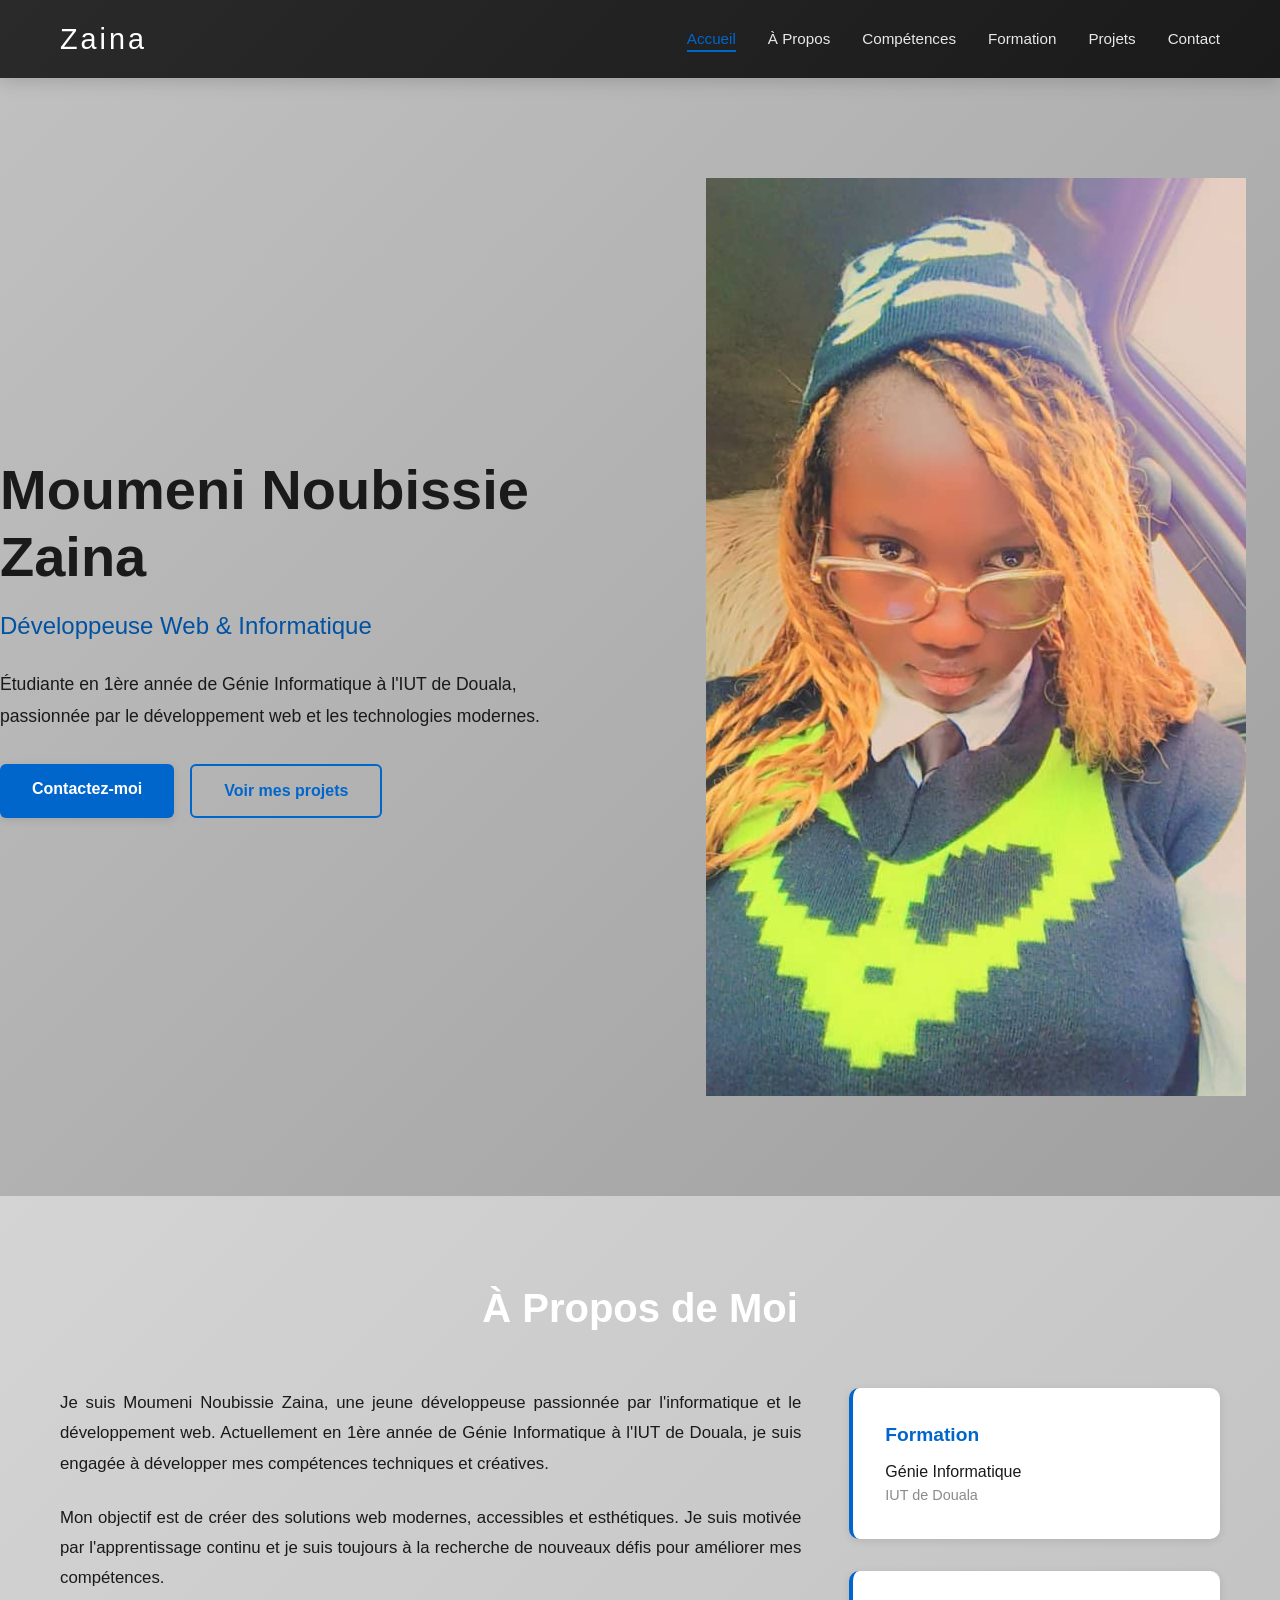
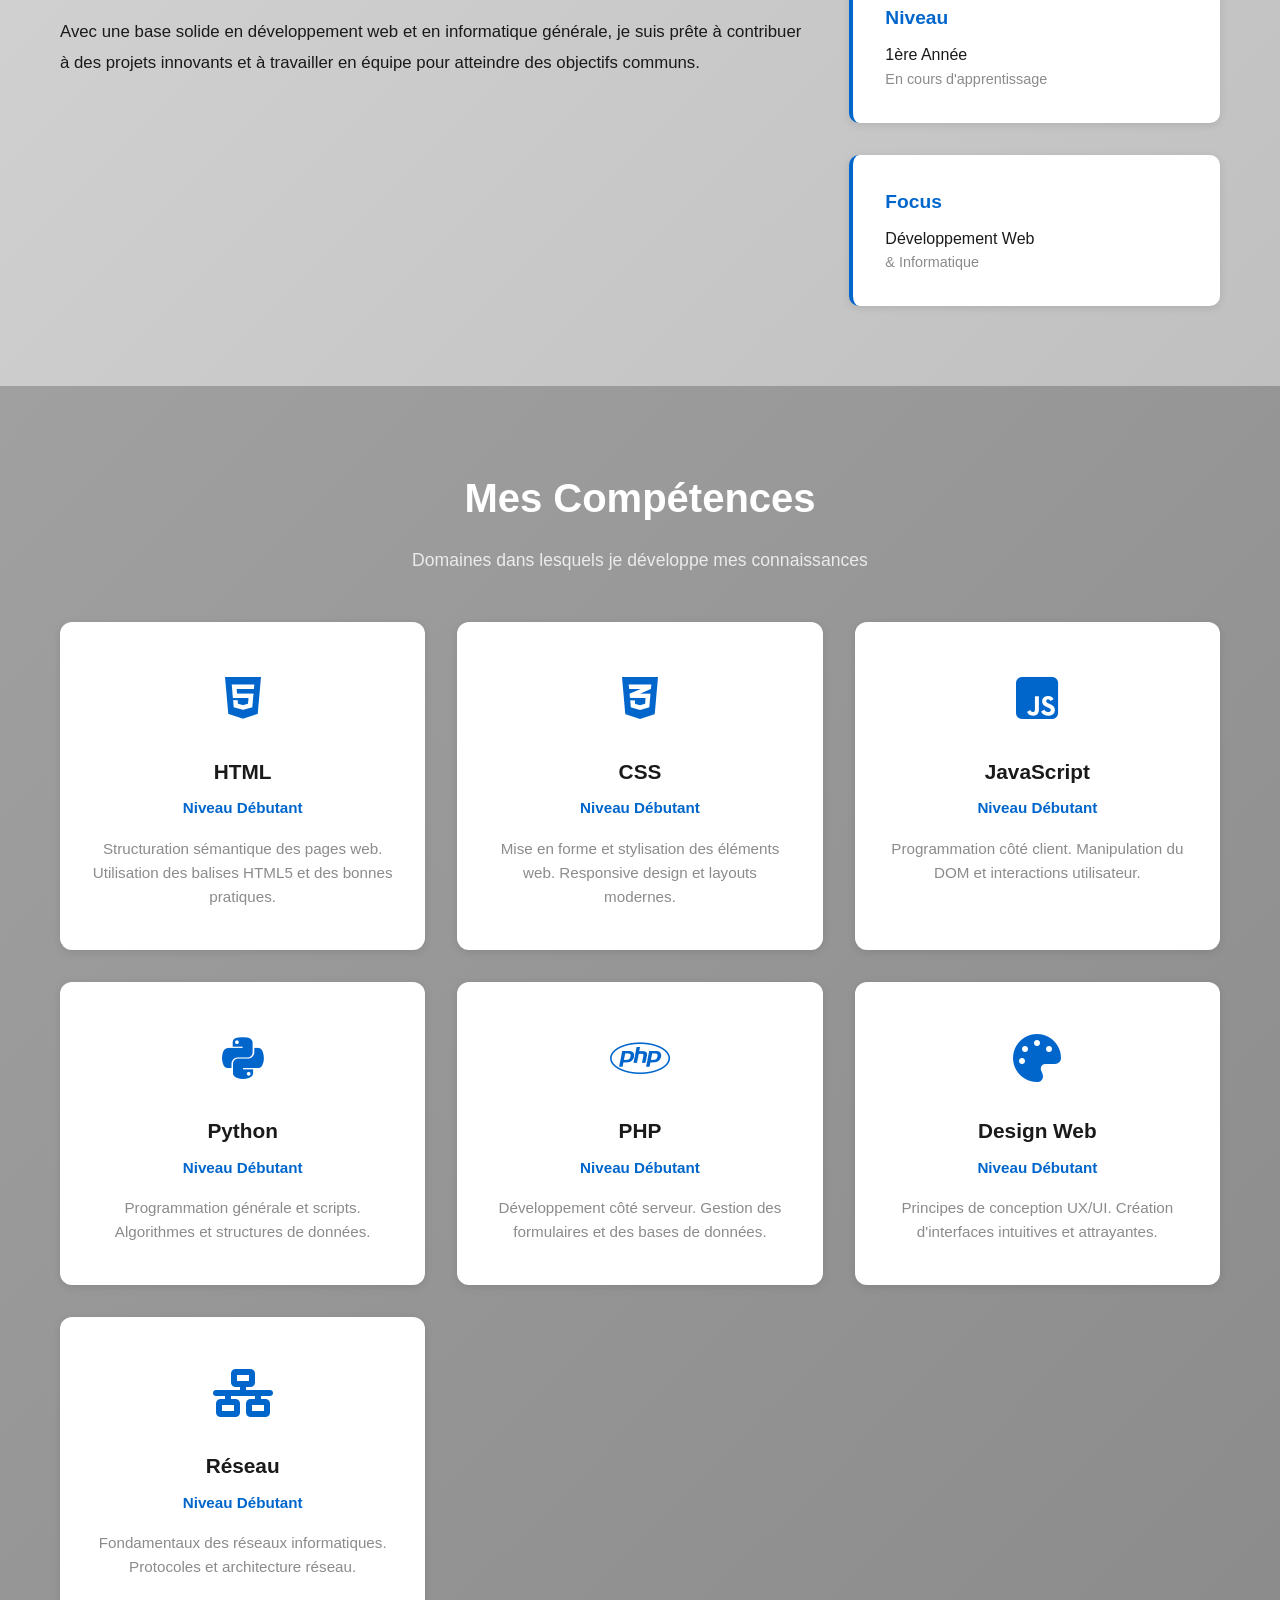
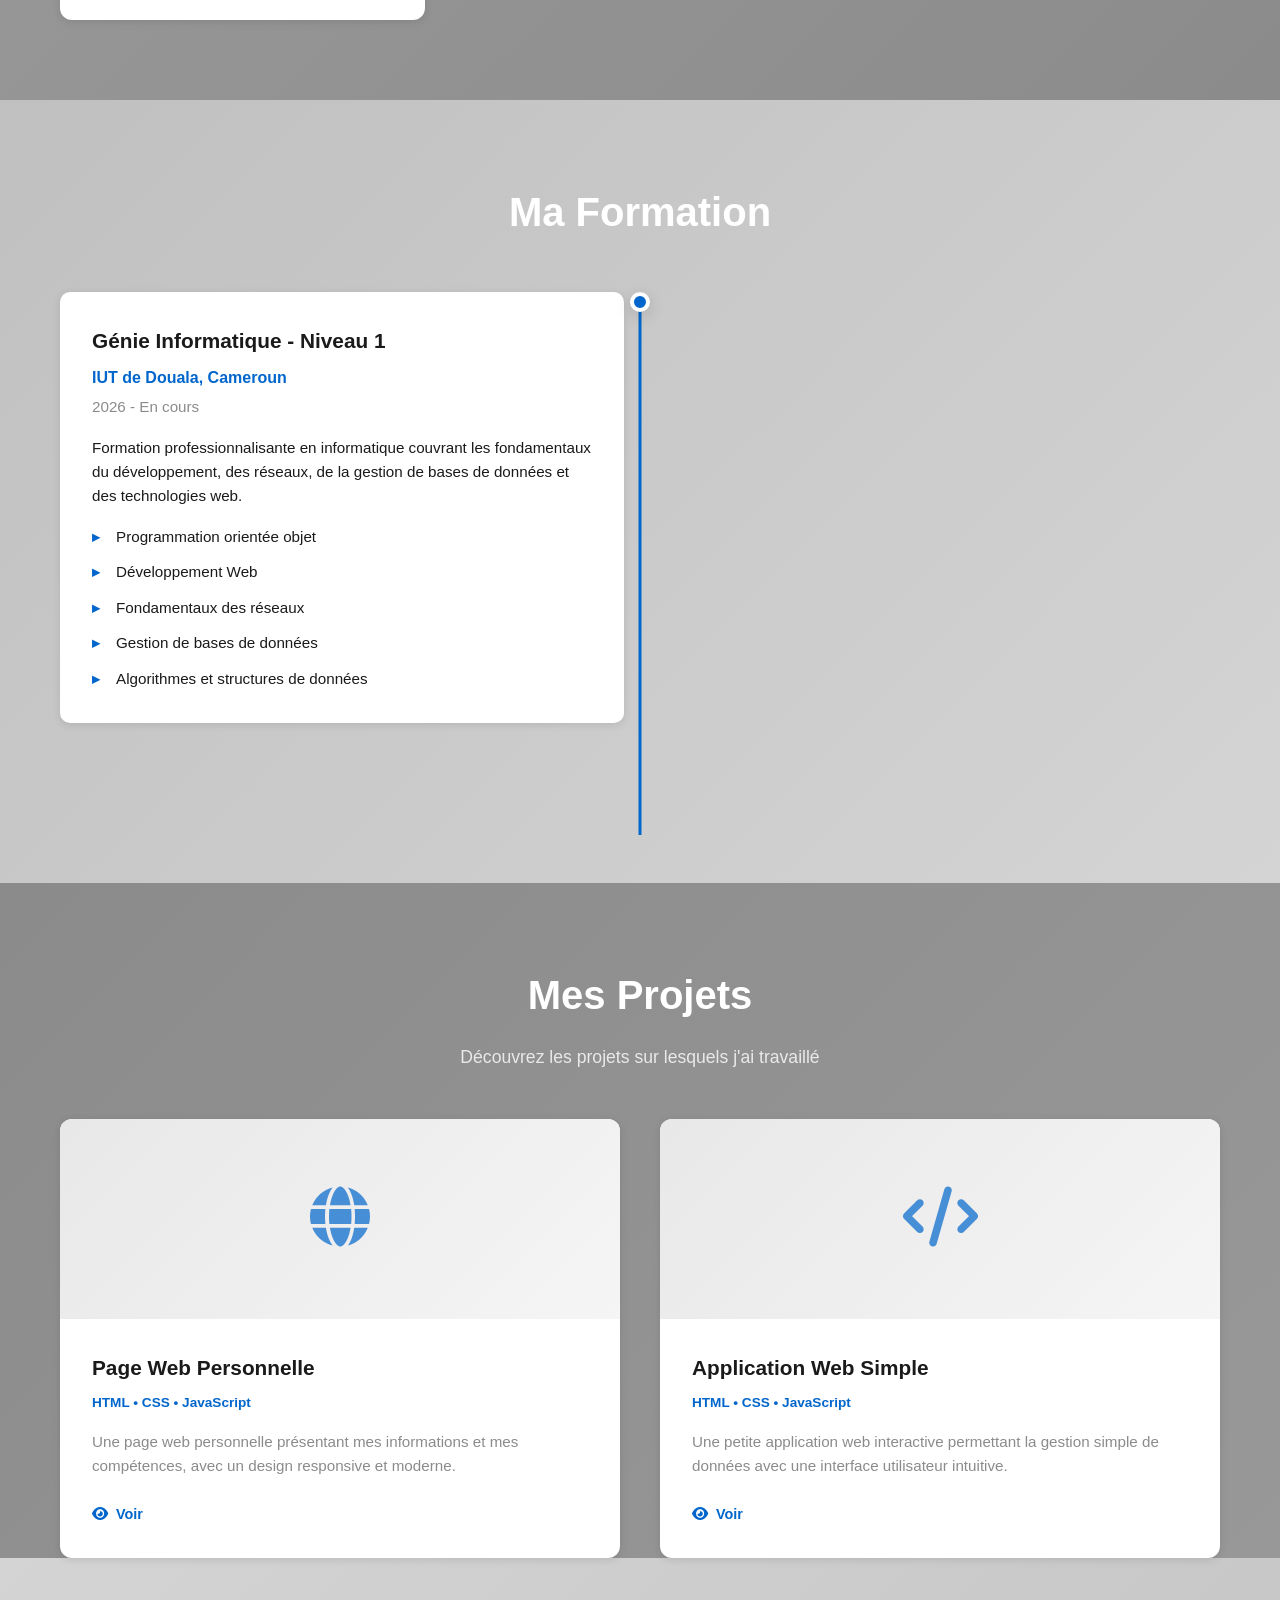
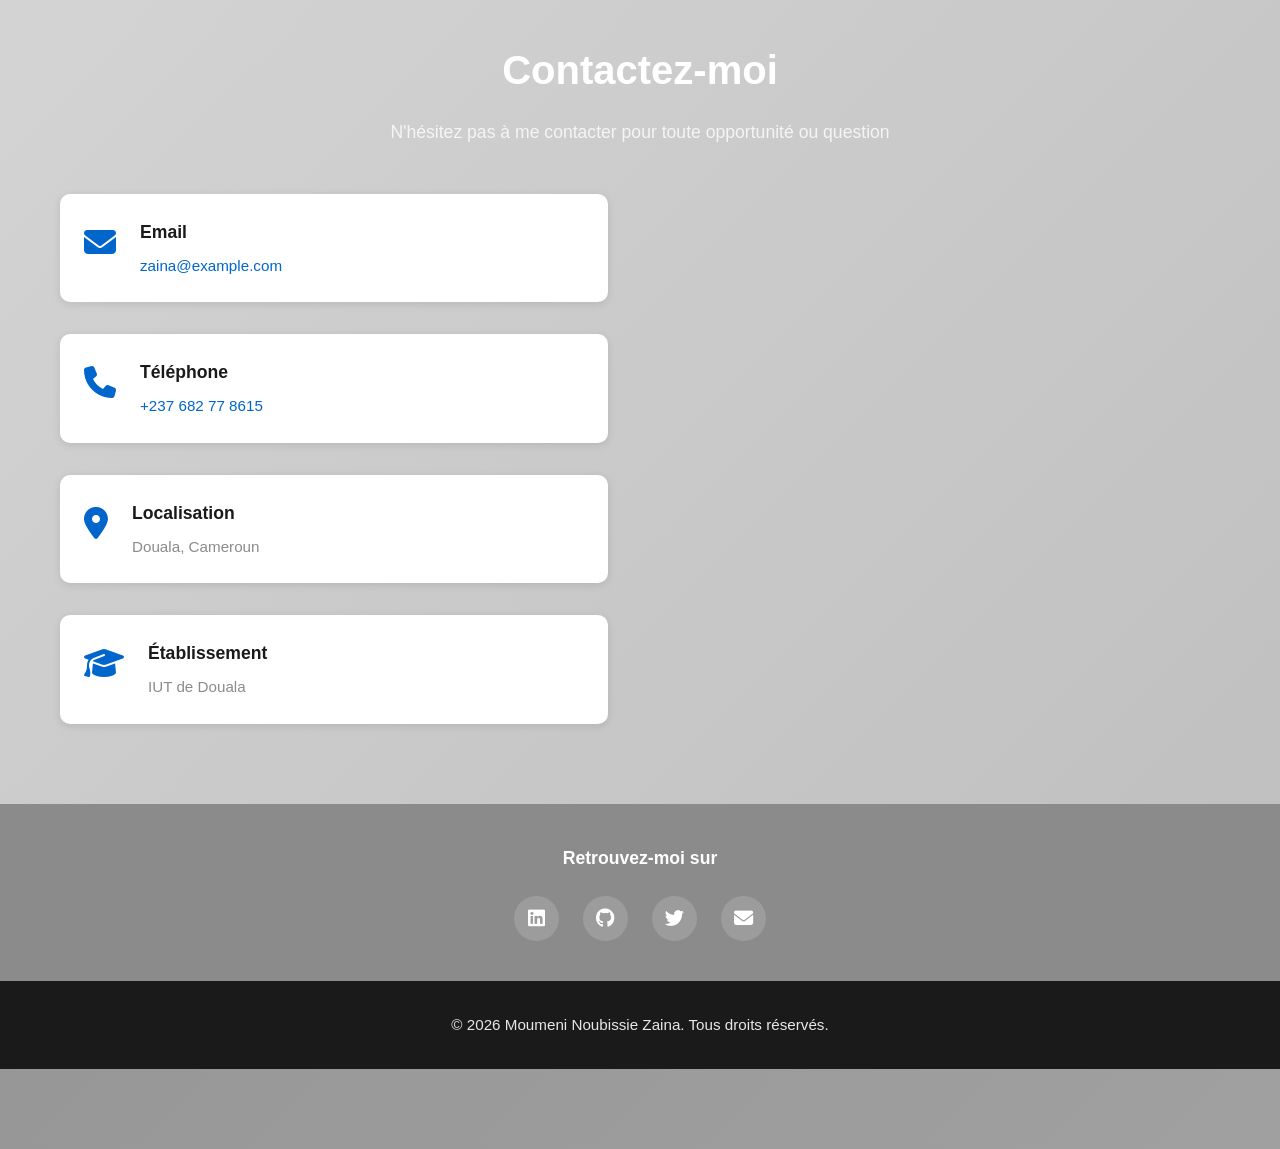
<file: index.html>
<!DOCTYPE html>
<html lang="fr">
<head>
    <meta charset="UTF-8">
    <meta name="viewport" content="width=device-width, initial-scale=1.0">
    <title>Moumeni Noubissie Zaina - Portfolio</title>
    <link rel="stylesheet" href="assets/css/style.css">
    <link rel="stylesheet" href="https://cdnjs.cloudflare.com/ajax/libs/font-awesome/6.4.0/css/all.min.css">
</head>
<body>
    <!-- Navigation -->
    <nav class="navbar">
        <div class="container">
            <div class="logo">
                <h1>Zaina</h1>
            </div>
            <ul class="nav-links">
                <li><a href="#accueil" class="nav-link active">Accueil</a></li>
                <li><a href="#a-propos" class="nav-link">À Propos</a></li>
                <li><a href="#competences" class="nav-link">Compétences</a></li>
                <li><a href="#formation" class="nav-link">Formation</a></li>
                <li><a href="#projets" class="nav-link">Projets</a></li>
                <li><a href="#contact" class="nav-link">Contact</a></li>
            </ul>
        </div>
    </nav>

    <!-- Section Accueil -->
    <section id="accueil" class="hero">
        <div class="hero-content">
            <div class="hero-text">
                <h1 class="title">Moumeni Noubissie Zaina</h1>
                <p class="subtitle">Développeuse Web & Informatique</p>
                <p class="description">
                    Étudiante en 1ère année de Génie Informatique à l'IUT de Douala, passionnée par le développement web et les technologies modernes.
                </p>
                <div class="cta-buttons">
                    <a href="#contact" class="btn btn-primary">Contactez-moi</a>
                    <a href="#projets" class="btn btn-secondary">Voir mes projets</a>
                </div>
            </div>
            <div class="hero-image">
                <img src="dialane.jpeg" alt="dialane">
                </div>
            </div>
        </div>
    </section>

    <!-- Section À Propos -->
    <section id="a-propos" class="about">
        <div class="container">
            <h2 class="section-title">À Propos de Moi</h2>
            <div class="about-content">
                <div class="about-text">
                    <p>
                        Je suis Moumeni Noubissie Zaina, une jeune développeuse passionnée par l'informatique et le développement web. 
                        Actuellement en 1ère année de Génie Informatique à l'IUT de Douala, je suis engagée à développer mes compétences 
                        techniques et créatives.
                    </p>
                    <p>
                        Mon objectif est de créer des solutions web modernes, accessibles et esthétiques. Je suis motivée par l'apprentissage 
                        continu et je suis toujours à la recherche de nouveaux défis pour améliorer mes compétences.
                    </p>
                    <p>
                        Avec une base solide en développement web et en informatique générale, je suis prête à contribuer à des projets 
                        innovants et à travailler en équipe pour atteindre des objectifs communs.
                    </p>
                </div>
                <div class="about-stats">
                    <div class="stat-item">
                        <h3>Formation</h3>
                        <p>Génie Informatique</p>
                        <p class="small">IUT de Douala</p>
                    </div>
                    <div class="stat-item">
                        <h3>Niveau</h3>
                        <p>1ère Année</p>
                        <p class="small">En cours d'apprentissage</p>
                    </div>
                    <div class="stat-item">
                        <h3>Focus</h3>
                        <p>Développement Web</p>
                        <p class="small">& Informatique</p>
                    </div>
                </div>
            </div>
        </div>
    </section>

    <!-- Section Compétences -->
    <section id="competences" class="skills">
        <div class="container">
            <h2 class="section-title">Mes Compétences</h2>
            <p class="section-subtitle">Domaines dans lesquels je développe mes connaissances</p>
            
            <div class="skills-grid">
                <!-- HTML -->
                <div class="skill-card">
                    <div class="skill-icon">
                        <i class="fab fa-html5"></i>
                    </div>
                    <h3>HTML</h3>
                    <p class="skill-status">Niveau Débutant</p>
                    <p class="skill-description">
                        Structuration sémantique des pages web. Utilisation des balises HTML5 et des bonnes pratiques.
                    </p>
                </div>

                <!-- CSS -->
                <div class="skill-card">
                    <div class="skill-icon">
                        <i class="fab fa-css3-alt"></i>
                    </div>
                    <h3>CSS</h3>
                    <p class="skill-status">Niveau Débutant</p>
                    <p class="skill-description">
                        Mise en forme et stylisation des éléments web. Responsive design et layouts modernes.
                    </p>
                </div>

                <!-- JavaScript -->
                <div class="skill-card">
                    <div class="skill-icon">
                        <i class="fab fa-js-square"></i>
                    </div>
                    <h3>JavaScript</h3>
                    <p class="skill-status">Niveau Débutant</p>
                    <p class="skill-description">
                        Programmation côté client. Manipulation du DOM et interactions utilisateur.
                    </p>
                </div>

                <!-- Python -->
                <div class="skill-card">
                    <div class="skill-icon">
                        <i class="fab fa-python"></i>
                    </div>
                    <h3>Python</h3>
                    <p class="skill-status">Niveau Débutant</p>
                    <p class="skill-description">
                        Programmation générale et scripts. Algorithmes et structures de données.
                    </p>
                </div>

                <!-- PHP -->
                <div class="skill-card">
                    <div class="skill-icon">
                        <i class="fab fa-php"></i>
                    </div>
                    <h3>PHP</h3>
                    <p class="skill-status">Niveau Débutant</p>
                    <p class="skill-description">
                        Développement côté serveur. Gestion des formulaires et des bases de données.
                    </p>
                </div>

                <!-- Design Web -->
                <div class="skill-card">
                    <div class="skill-icon">
                        <i class="fas fa-palette"></i>
                    </div>
                    <h3>Design Web</h3>
                    <p class="skill-status">Niveau Débutant</p>
                    <p class="skill-description">
                        Principes de conception UX/UI. Création d'interfaces intuitives et attrayantes.
                    </p>
                </div>

                <!-- Réseau -->
                <div class="skill-card">
                    <div class="skill-icon">
                        <i class="fas fa-network-wired"></i>
                    </div>
                    <h3>Réseau</h3>
                    <p class="skill-status">Niveau Débutant</p>
                    <p class="skill-description">
                        Fondamentaux des réseaux informatiques. Protocoles et architecture réseau.
                    </p>
                </div>
            </div>
        </div>
    </section>

    <!-- Section Formation -->
    <section id="formation" class="education">
        <div class="container">
            <h2 class="section-title">Ma Formation</h2>
            
            <div class="timeline">
                <div class="timeline-item">
                    <div class="timeline-marker"></div>
                    <div class="timeline-content">
                        <h3>Génie Informatique - Niveau 1</h3>
                        <p class="school">IUT de Douala, Cameroun</p>
                        <p class="year">2026 - En cours</p>
                        <p class="description">
                            Formation professionnalisante en informatique couvrant les fondamentaux du développement, 
                            des réseaux, de la gestion de bases de données et des technologies web.
                        </p>
                        <ul class="courses-list">
                            <li>Programmation orientée objet</li>
                            <li>Développement Web</li>
                            <li>Fondamentaux des réseaux</li>
                            <li>Gestion de bases de données</li>
                            <li>Algorithmes et structures de données</li>
                        </ul>
                    </div>
                </div>
            </div>
        </div>
    </section>

    <!-- Section Projets -->
    <section id="projets" class="projects">
        <div class="container">
            <h2 class="section-title">Mes Projets</h2>
            <p class="section-subtitle">Découvrez les projets sur lesquels j'ai travaillé</p>
            
            <div class="projects-grid">
                <!-- Projet 1 -->
                <div class="project-card">
                    <div class="project-image">
                        <div class="image-placeholder-project">
                            <i class="fas fa-globe"></i>
                        </div>
                    </div>
                    <div class="project-content">
                        <h3>Page Web Personnelle</h3>
                        <p class="tech-stack">HTML • CSS • JavaScript</p>
                        <p class="project-description">
                            Une page web personnelle présentant mes informations et mes compétences, 
                            avec un design responsive et moderne.
                        </p>
                        <div class="project-links">
                            <a href="site.html" class="link-btn"><i class="fas fa-eye"></i> Voir</a>
                        </div>
                    </div>
                </div>

                <!-- Projet 2 -->
                <div class="project-card">
                    <div class="project-image">
                        <div class="image-placeholder-project">
                            <i class="fas fa-code"></i>
                        </div>
                    </div>
                    <div class="project-content">
                        <h3>Application Web Simple</h3>
                        <p class="tech-stack">HTML • CSS • JavaScript</p>
                        <p class="project-description">
                            Une petite application web interactive permettant la gestion simple de données 
                            avec une interface utilisateur intuitive.
                        </p>
                        <div class="project-links">
                            <a href="Cadre_1.png" class="link-btn"><i class="fas fa-eye"></i> Voir</a>
                        </div>
                    </div>
                </div>
            </div>
        </div>

    <!-- Section Contact -->
    <section id="contact" class="contact">
        <div class="container">
            <h2 class="section-title">Contactez-moi</h2>
            <p class="section-subtitle">N'hésitez pas à me contacter pour toute opportunité ou question</p>
            
            <div class="contact-content">
                <div class="contact-info">
                    <div class="contact-item">
                        <div class="contact-icon">
                            <i class="fas fa-envelope"></i>
                        </div>
                        <div class="contact-details">
                            <h3>Email</h3>
                            <p><a href="mailto:zaina@example.com">zaina@example.com</a></p>
                        </div>
                    </div>

                    <div class="contact-item">
                        <div class="contact-icon">
                            <i class="fas fa-phone"></i>
                        </div>
                        <div class="contact-details">
                            <h3>Téléphone</h3>
                            <p><a href="tel:+237682778615">+237 682 77 8615</a></p>
                        </div>
                    </div>

                    <div class="contact-item">
                        <div class="contact-icon">
                            <i class="fas fa-map-marker-alt"></i>
                        </div>
                        <div class="contact-details">
                            <h3>Localisation</h3>
                            <p>Douala, Cameroun</p>
                        </div>
                    </div>

                    <div class="contact-item">
                        <div class="contact-icon">
                            <i class="fas fa-graduation-cap"></i>
                        </div>
                        <div class="contact-details">
                            <h3>Établissement</h3>
                            <p>IUT de Douala</p>
                        </div>
                    </div>
                </div>

            </div>
        </div>
    </section>

    <!-- Réseaux Sociaux -->
    <section class="social-links">
        <div class="container">
            <div class="social-wrapper">
                <h3>Retrouvez-moi sur</h3>
                <div class="social-icons">
                    <a href="#" class="social-icon" title="LinkedIn"><i class="fab fa-linkedin"></i></a>
                    <a href="#" class="social-icon" title="GitHub"><i class="fab fa-github"></i></a>
                    <a href="#" class="social-icon" title="Twitter"><i class="fab fa-twitter"></i></a>
                    <a href="#" class="social-icon" title="Email"><i class="fas fa-envelope"></i></a>
                </div>
            </div>
        </div>
    </section>

    <!-- Footer -->
    <footer class="footer">
        <div class="container">
            <p>&copy; 2026 Moumeni Noubissie Zaina. Tous droits réservés.</p>
        </div>
    </footer>

    <script src="assets/js/script.js"></script>
</body>
</html>
</file>
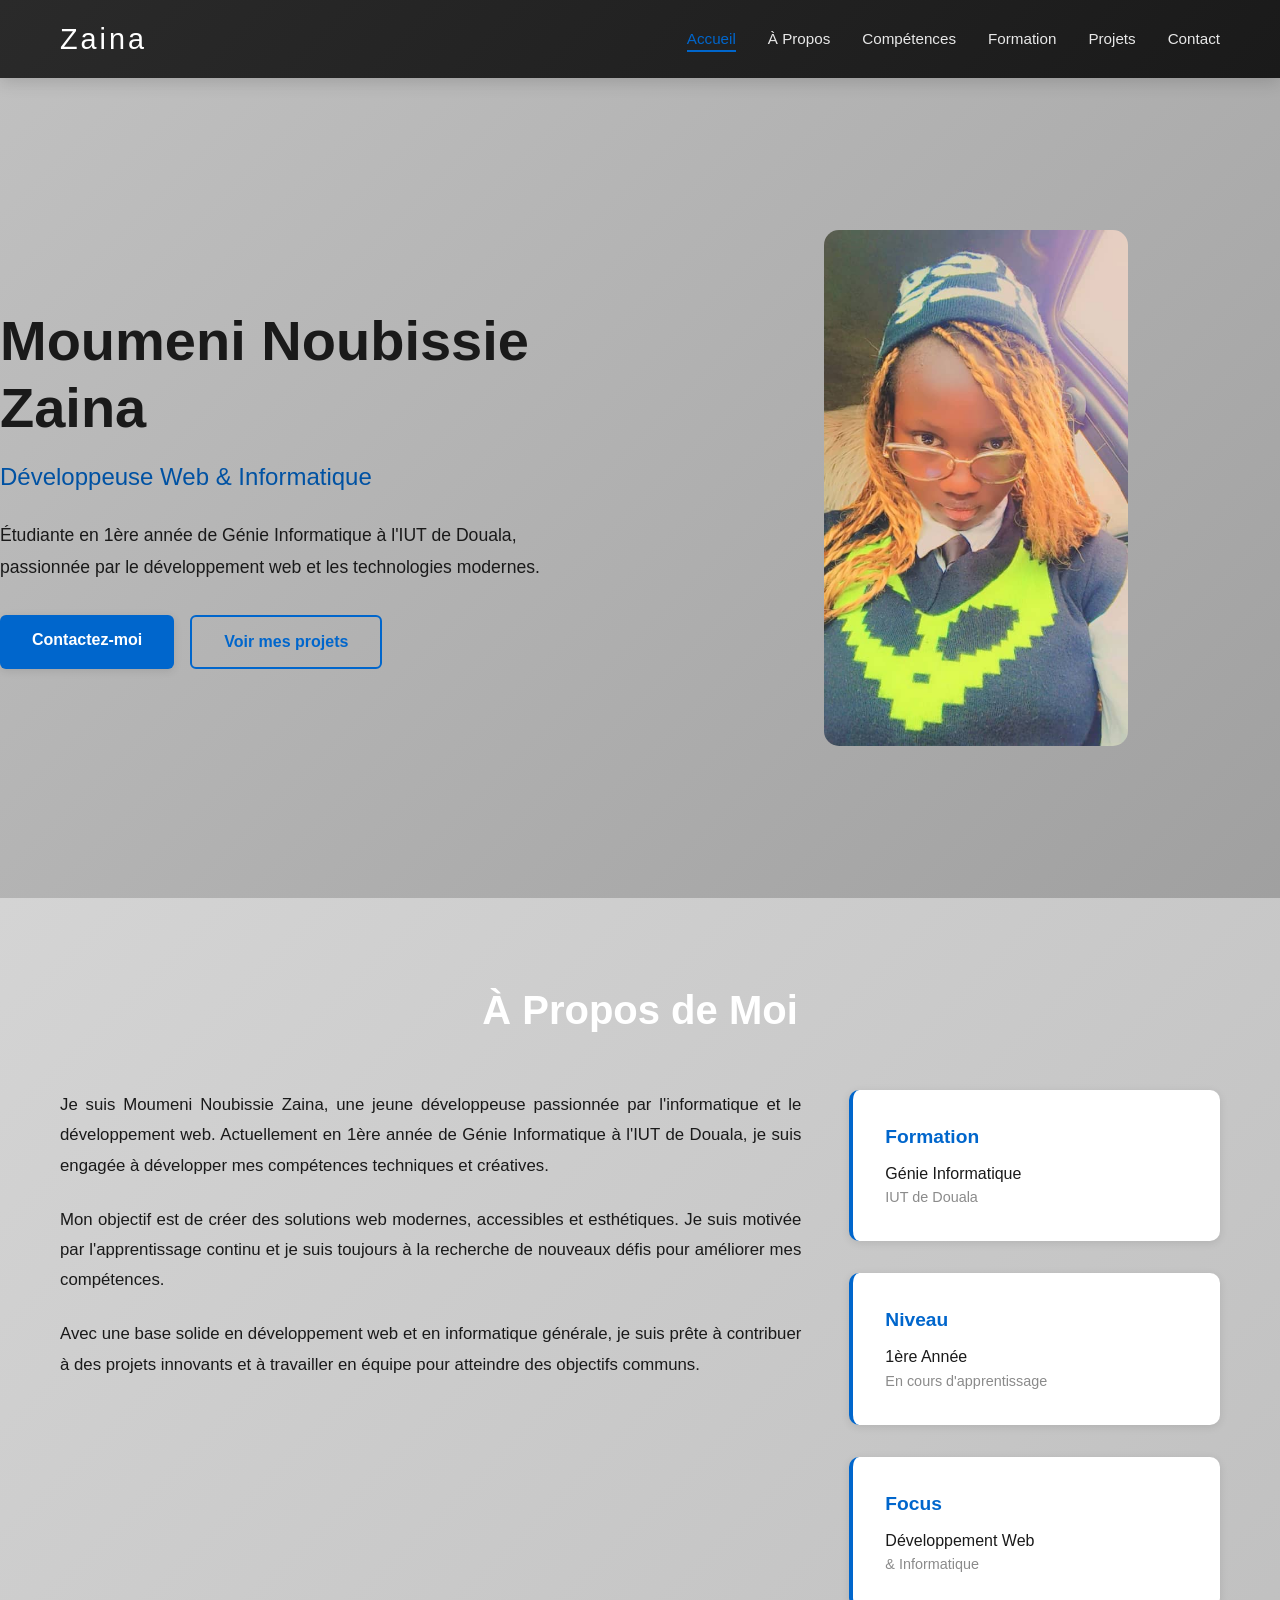
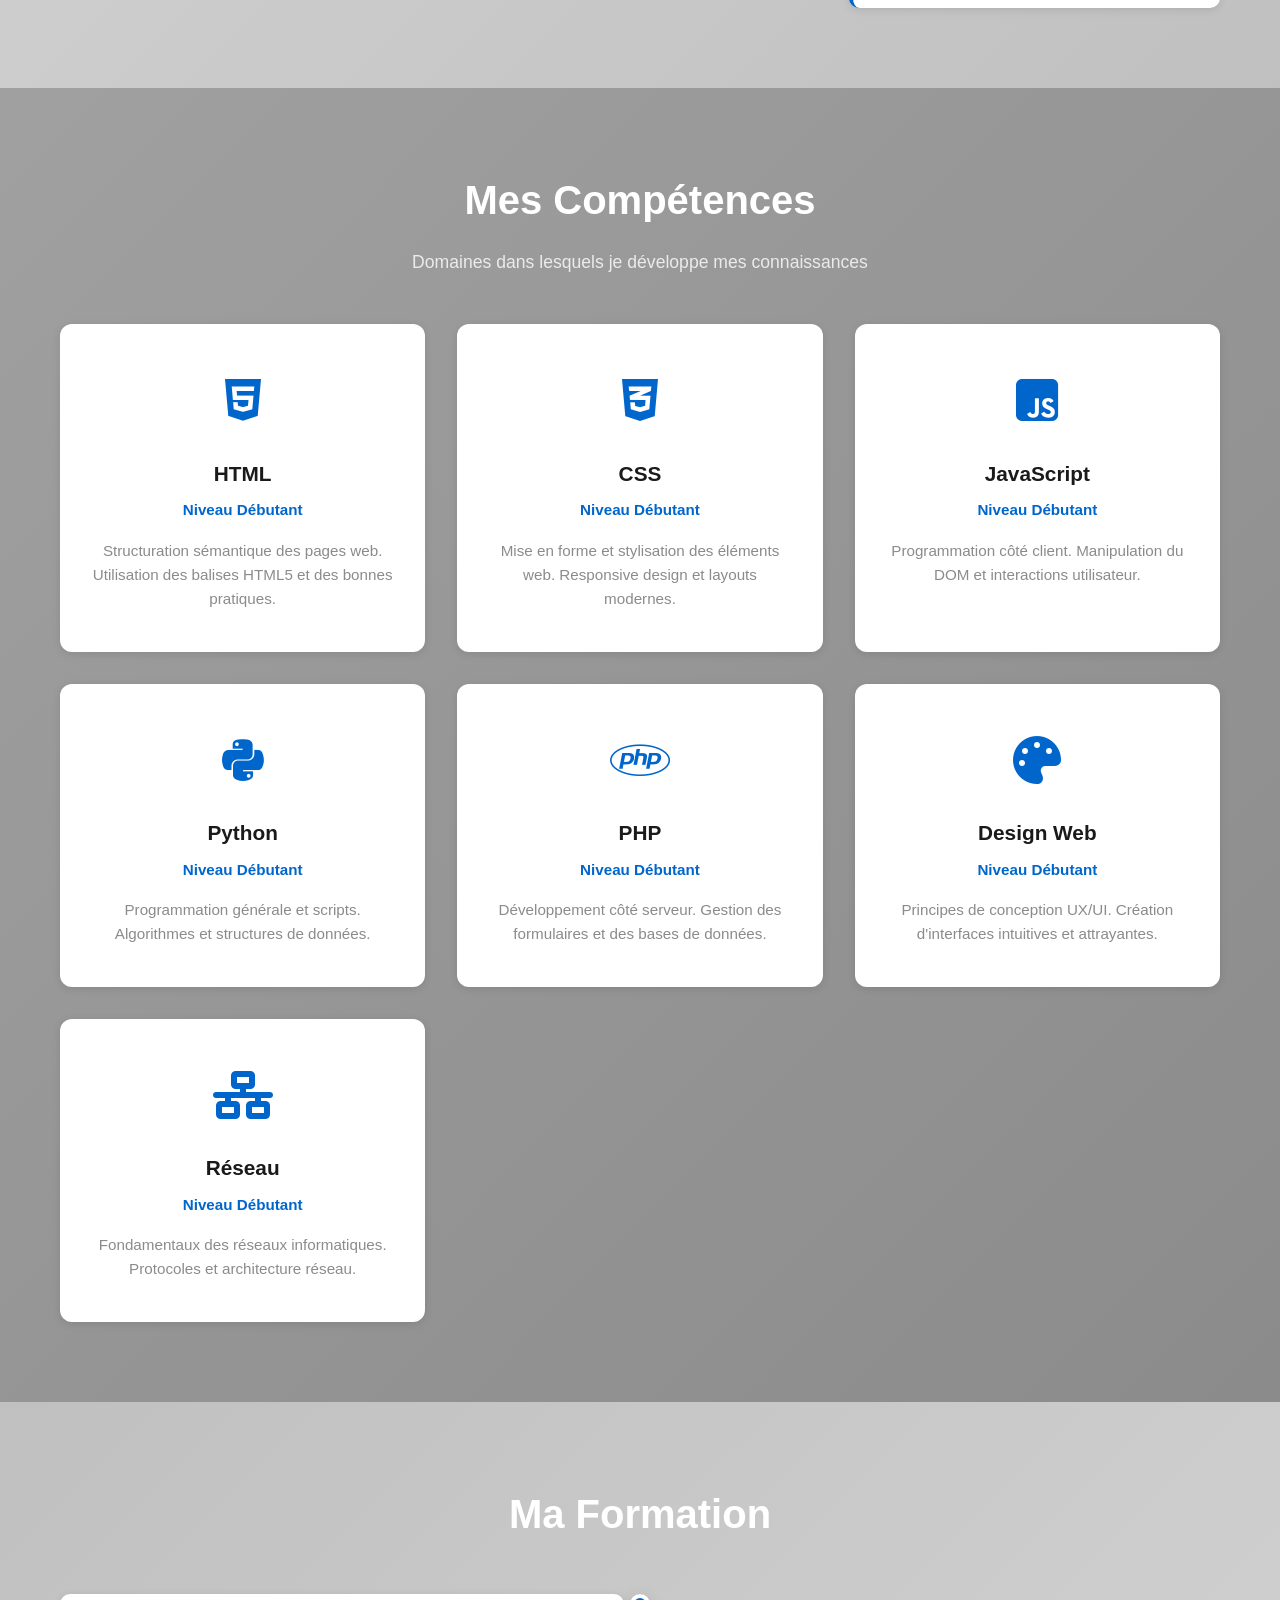
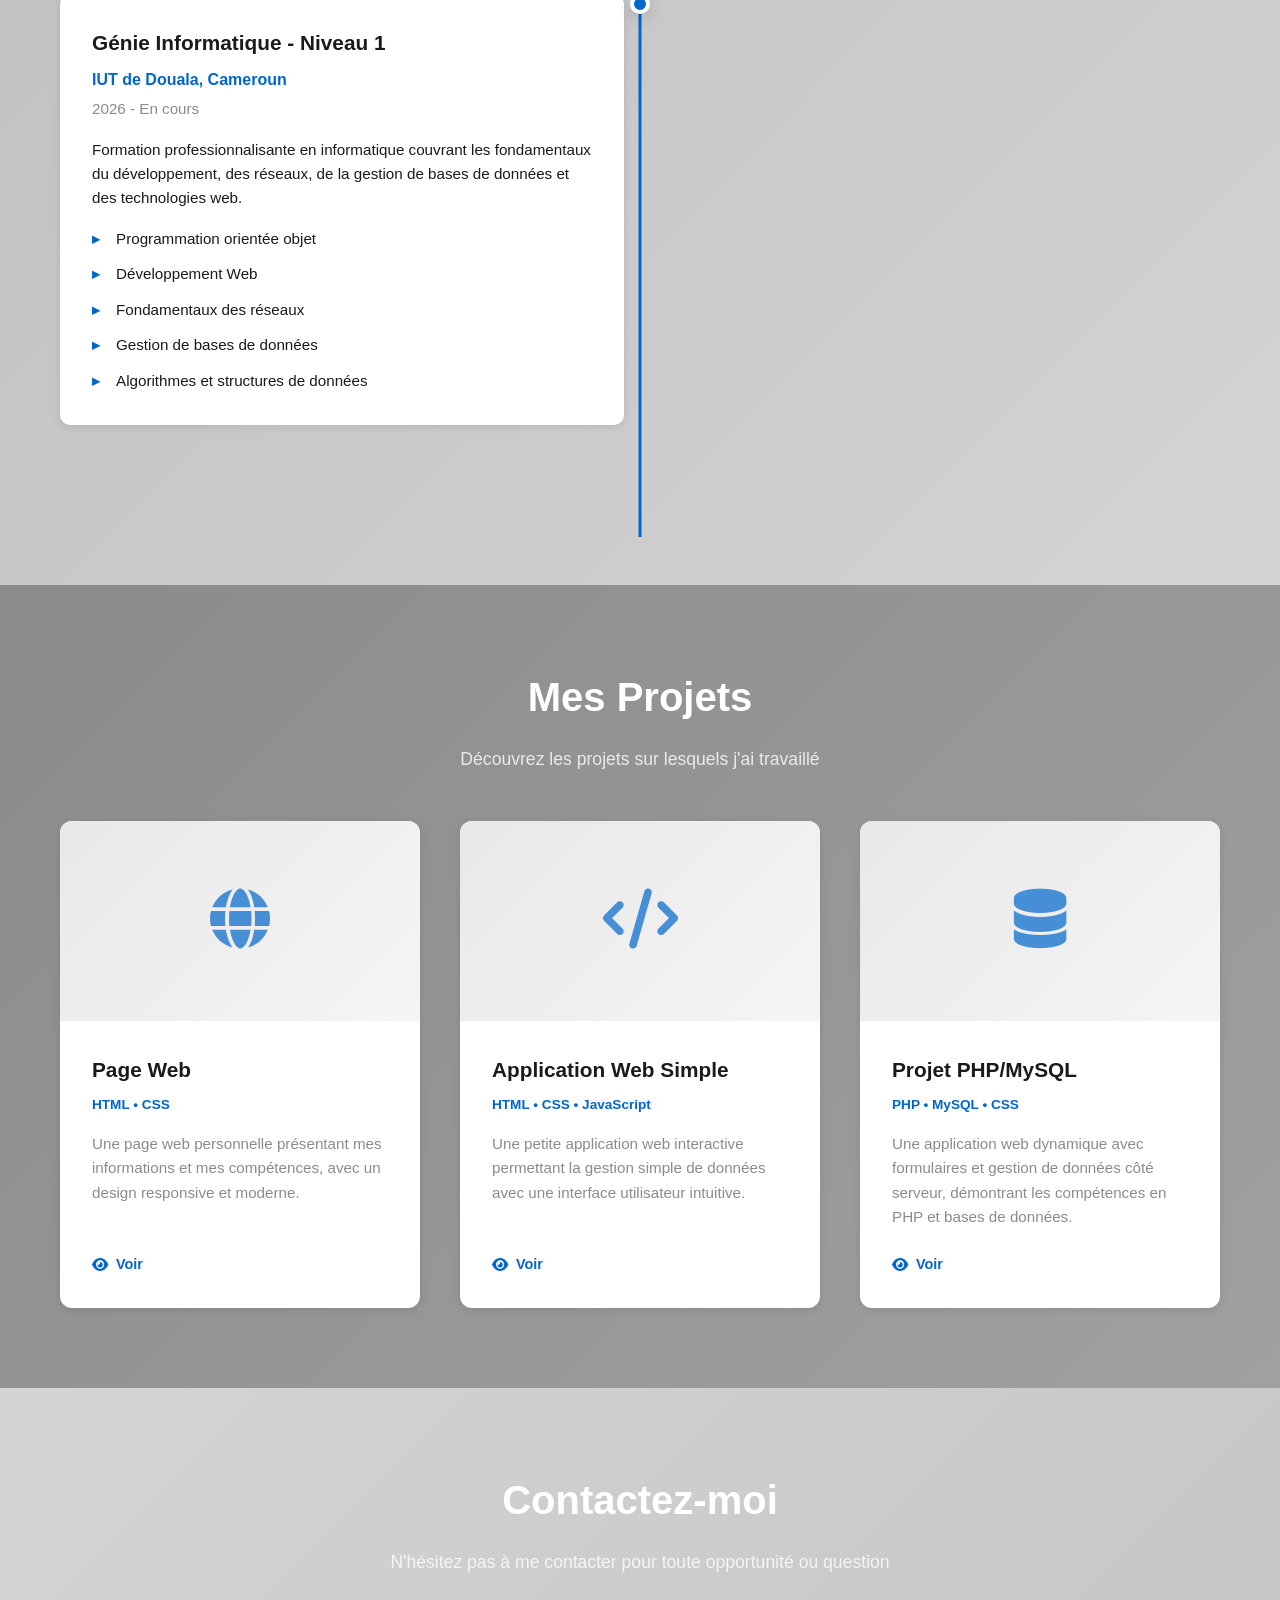
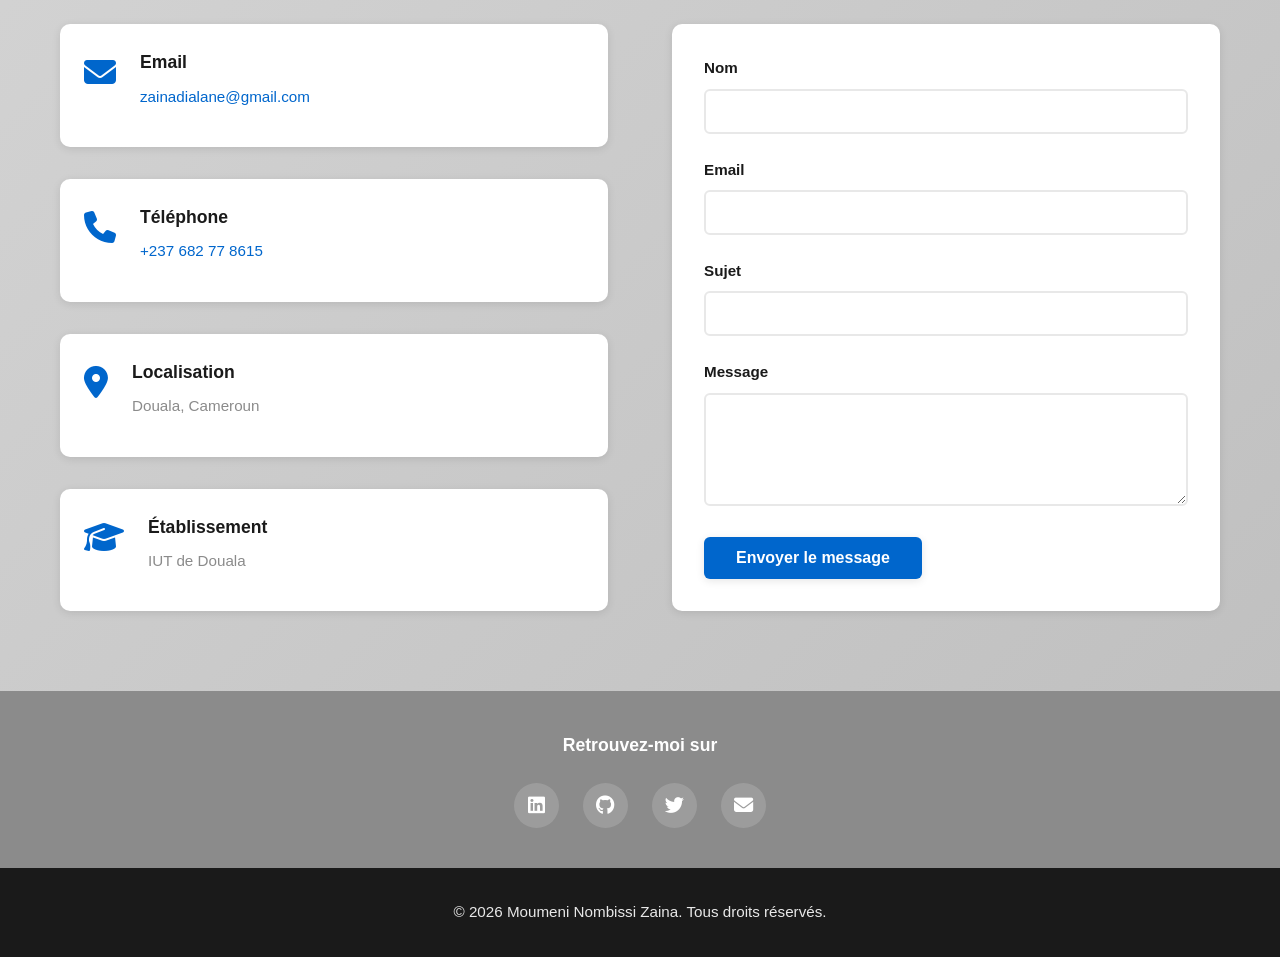
<file: portfolio-zaina/index.html>
<!DOCTYPE html>
<html lang="fr">
<head>
    <meta charset="UTF-8">
    <meta name="viewport" content="width=device-width, initial-scale=1.0">
    <title>Moumeni Noubissie Zaina - Portfolio</title>
    <link rel="stylesheet" href="assets/css/style.css">
    <link rel="stylesheet" href="https://cdnjs.cloudflare.com/ajax/libs/font-awesome/6.4.0/css/all.min.css">
</head>
<body>
    <!-- Navigation -->
    <nav class="navbar">
        <div class="container">
            <div class="logo">
                <h1>Zaina</h1>
            </div>
            <ul class="nav-links">
                <li><a href="#accueil" class="nav-link active">Accueil</a></li>
                <li><a href="#a-propos" class="nav-link">À Propos</a></li>
                <li><a href="#competences" class="nav-link">Compétences</a></li>
                <li><a href="#formation" class="nav-link">Formation</a></li>
                <li><a href="#projets" class="nav-link">Projets</a></li>
                <li><a href="#contact" class="nav-link">Contact</a></li>
            </ul>
        </div>
    </nav>

    <!-- Section Accueil -->
    <section id="accueil" class="hero">
        <div class="hero-content">
            <div class="hero-text">
                <h1 class="title">Moumeni Noubissie Zaina</h1>
                <p class="subtitle">Développeuse Web & Informatique</p>
                <p class="description">
                    Étudiante en 1ère année de Génie Informatique à l'IUT de Douala, passionnée par le développement web et les technologies modernes.
                </p>
                <div class="cta-buttons">
                    <a href="#contact" class="btn btn-primary">Contactez-moi</a>
                    <a href="#projets" class="btn btn-secondary">Voir mes projets</a>
                </div>
            </div>
            <div class="hero-image">
                <img src="img/dialane.jpeg" style=" border-radius: 15px; width: 50%;">
            </div>
        </div>
    </section>

    <!-- Section À Propos -->
    <section id="a-propos" class="about">
        <div class="container">
            <h2 class="section-title">À Propos de Moi</h2>
            <div class="about-content">
                <div class="about-text">
                    <p>
                        Je suis Moumeni Noubissie Zaina, une jeune développeuse passionnée par l'informatique et le développement web. 
                        Actuellement en 1ère année de Génie Informatique à l'IUT de Douala, je suis engagée à développer mes compétences 
                        techniques et créatives.
                    </p>
                    <p>
                        Mon objectif est de créer des solutions web modernes, accessibles et esthétiques. Je suis motivée par l'apprentissage 
                        continu et je suis toujours à la recherche de nouveaux défis pour améliorer mes compétences.
                    </p>
                    <p>
                        Avec une base solide en développement web et en informatique générale, je suis prête à contribuer à des projets 
                        innovants et à travailler en équipe pour atteindre des objectifs communs.
                    </p>
                </div>
                <div class="about-stats">
                    <div class="stat-item">
                        <h3>Formation</h3>
                        <p>Génie Informatique</p>
                        <p class="small">IUT de Douala</p>
                    </div>
                    <div class="stat-item">
                        <h3>Niveau</h3>
                        <p>1ère Année</p>
                        <p class="small">En cours d'apprentissage</p>
                    </div>
                    <div class="stat-item">
                        <h3>Focus</h3>
                        <p>Développement Web</p>
                        <p class="small">& Informatique</p>
                    </div>
                </div>
            </div>
        </div>
    </section>

    <!-- Section Compétences -->
    <section id="competences" class="skills">
        <div class="container">
            <h2 class="section-title">Mes Compétences</h2>
            <p class="section-subtitle">Domaines dans lesquels je développe mes connaissances</p>
            
            <div class="skills-grid">
                <!-- HTML -->
                <div class="skill-card">
                    <div class="skill-icon">
                        <i class="fab fa-html5"></i>
                    </div>
                    <h3>HTML</h3>
                    <p class="skill-status">Niveau Débutant</p>
                    <p class="skill-description">
                        Structuration sémantique des pages web. Utilisation des balises HTML5 et des bonnes pratiques.
                    </p>
                </div>

                <!-- CSS -->
                <div class="skill-card">
                    <div class="skill-icon">
                        <i class="fab fa-css3-alt"></i>
                    </div>
                    <h3>CSS</h3>
                    <p class="skill-status">Niveau Débutant</p>
                    <p class="skill-description">
                        Mise en forme et stylisation des éléments web. Responsive design et layouts modernes.
                    </p>
                </div>

                <!-- JavaScript -->
                <div class="skill-card">
                    <div class="skill-icon">
                        <i class="fab fa-js-square"></i>
                    </div>
                    <h3>JavaScript</h3>
                    <p class="skill-status">Niveau Débutant</p>
                    <p class="skill-description">
                        Programmation côté client. Manipulation du DOM et interactions utilisateur.
                    </p>
                </div>

                <!-- Python -->
                <div class="skill-card">
                    <div class="skill-icon">
                        <i class="fab fa-python"></i>
                    </div>
                    <h3>Python</h3>
                    <p class="skill-status">Niveau Débutant</p>
                    <p class="skill-description">
                        Programmation générale et scripts. Algorithmes et structures de données.
                    </p>
                </div>

                <!-- PHP -->
                <div class="skill-card">
                    <div class="skill-icon">
                        <i class="fab fa-php"></i>
                    </div>
                    <h3>PHP</h3>
                    <p class="skill-status">Niveau Débutant</p>
                    <p class="skill-description">
                        Développement côté serveur. Gestion des formulaires et des bases de données.
                    </p>
                </div>

                <!-- Design Web -->
                <div class="skill-card">
                    <div class="skill-icon">
                        <i class="fas fa-palette"></i>
                    </div>
                    <h3>Design Web</h3>
                    <p class="skill-status">Niveau Débutant</p>
                    <p class="skill-description">
                        Principes de conception UX/UI. Création d'interfaces intuitives et attrayantes.
                    </p>
                </div>

                <!-- Réseau -->
                <div class="skill-card">
                    <div class="skill-icon">
                        <i class="fas fa-network-wired"></i>
                    </div>
                    <h3>Réseau</h3>
                    <p class="skill-status">Niveau Débutant</p>
                    <p class="skill-description">
                        Fondamentaux des réseaux informatiques. Protocoles et architecture réseau.
                    </p>
                </div>
            </div>
        </div>
    </section>

    <!-- Section Formation -->
    <section id="formation" class="education">
        <div class="container">
            <h2 class="section-title">Ma Formation</h2>
            
            <div class="timeline">
                <div class="timeline-item">
                    <div class="timeline-marker"></div>
                    <div class="timeline-content">
                        <h3>Génie Informatique - Niveau 1</h3>
                        <p class="school">IUT de Douala, Cameroun</p>
                        <p class="year">2026 - En cours</p>
                        <p class="description">
                            Formation professionnalisante en informatique couvrant les fondamentaux du développement, 
                            des réseaux, de la gestion de bases de données et des technologies web.
                        </p>
                        <ul class="courses-list">
                            <li>Programmation orientée objet</li>
                            <li>Développement Web</li>
                            <li>Fondamentaux des réseaux</li>
                            <li>Gestion de bases de données</li>
                            <li>Algorithmes et structures de données</li>
                        </ul>
                    </div>
                </div>
            </div>
        </div>
    </section>

    <!-- Section Projets -->
    <section id="projets" class="projects">
        <div class="container">
            <h2 class="section-title">Mes Projets</h2>
            <p class="section-subtitle">Découvrez les projets sur lesquels j'ai travaillé</p>
            
            <div class="projects-grid">
                <!-- Projet 1 -->
                <div class="project-card">
                    <div class="project-image">
                        <div class="image-placeholder-project">
                            <i class="fas fa-globe"></i>
                        </div>
                    </div>
                    <div class="project-content">
                        <h3>Page Web</h3>
                        <p class="tech-stack">HTML • CSS</p>
                        <p class="project-description">
                            Une page web personnelle présentant mes informations et mes compétences, 
                            avec un design responsive et moderne.
                        </p>
                        <div class="project-links">
                            <a href="#" class="link-btn"><i class="fas fa-eye"></i> Voir</a>
                        </div>
                    </div>
                </div>

                <!-- Projet 2 -->
                <div class="project-card">
                    <div class="project-image">
                        <div class="image-placeholder-project">
                            <i class="fas fa-code"></i>
                        </div>
                    </div>
                    <div class="project-content">
                        <h3>Application Web Simple</h3>
                        <p class="tech-stack">HTML • CSS • JavaScript</p>
                        <p class="project-description">
                            Une petite application web interactive permettant la gestion simple de données 
                            avec une interface utilisateur intuitive.
                        </p>
                        <div class="project-links">
                            <a href="#" class="link-btn"><i class="fas fa-eye"></i> Voir</a>
                        </div>
                    </div>
                </div>

                <!-- Projet 3 -->
                <div class="project-card">
                    <div class="project-image">
                        <div class="image-placeholder-project">
                            <i class="fas fa-database"></i>
                        </div>
                    </div>
                    <div class="project-content">
                        <h3>Projet PHP/MySQL</h3>
                        <p class="tech-stack">PHP • MySQL • CSS</p>
                        <p class="project-description">
                            Une application web dynamique avec formulaires et gestion de données côté serveur, 
                            démontrant les compétences en PHP et bases de données.
                        </p>
                        <div class="project-links">
                            <a href="#" class="link-btn"><i class="fas fa-eye"></i> Voir</a>
                        </div>
                    </div>
                </div>
            </div>
        </div>
    </section>

    <!-- Section Contact -->
    <section id="contact" class="contact">
        <div class="container">
            <h2 class="section-title">Contactez-moi</h2>
            <p class="section-subtitle">N'hésitez pas à me contacter pour toute opportunité ou question</p>
            
            <div class="contact-content">
                <div class="contact-info">
                    <div class="contact-item">
                        <div class="contact-icon">
                            <i class="fas fa-envelope"></i>
                        </div>
                        <div class="contact-details">
                            <h3>Email</h3>
                            <p><a href="mailto:zainadialane@gmail.com">zainadialane@gmail.com</a></p>
                        </div>
                    </div>

                    <div class="contact-item">
                        <div class="contact-icon">
                            <i class="fas fa-phone"></i>
                        </div>
                        <div class="contact-details">
                            <h3>Téléphone</h3>
                            <p><a href="tel:+237682778615">+237 682 77 8615</a></p>
                        </div>
                    </div>

                    <div class="contact-item">
                        <div class="contact-icon">
                            <i class="fas fa-map-marker-alt"></i>
                        </div>
                        <div class="contact-details">
                            <h3>Localisation</h3>
                            <p>Douala, Cameroun</p>
                        </div>
                    </div>

                    <div class="contact-item">
                        <div class="contact-icon">
                            <i class="fas fa-graduation-cap"></i>
                        </div>
                        <div class="contact-details">
                            <h3>Établissement</h3>
                            <p>IUT de Douala</p>
                        </div>
                    </div>
                </div>

                <form class="contact-form" id="contactForm">
                    <div class="form-group">
                        <label for="name">Nom</label>
                        <input type="text" id="name" name="name" required>
                    </div>
                    <div class="form-group">
                        <label for="email">Email</label>
                        <input type="email" id="email" name="email" required>
                    </div>
                    <div class="form-group">
                        <label for="subject">Sujet</label>
                        <input type="text" id="subject" name="subject" required>
                    </div>
                    <div class="form-group">
                        <label for="message">Message</label>
                        <textarea id="message" name="message" rows="5" required></textarea>
                    </div>
                    <button type="submit" class="btn btn-primary">Envoyer le message</button>
                </form>
            </div>
        </div>
    </section>

    <!-- Réseaux Sociaux -->
    <section class="social-links">
        <div class="container">
            <div class="social-wrapper">
                <h3>Retrouvez-moi sur</h3>
                <div class="social-icons">
                    <a href="#" class="social-icon" title="LinkedIn"><i class="fab fa-linkedin"></i></a>
                    <a href="#" class="social-icon" title="GitHub"><i class="fab fa-github"></i></a>
                    <a href="#" class="social-icon" title="Twitter"><i class="fab fa-twitter"></i></a>
                    <a href="#" class="social-icon" title="Email"><i class="fas fa-envelope"></i></a>
                </div>
            </div>
        </div>
    </section>

    <!-- Footer -->
    <footer class="footer">
        <div class="container">
            <p>&copy; 2026 Moumeni Nombissi Zaina. Tous droits réservés.</p>
        </div>
    </footer>

    <script src="assets/js/script.js"></script>
</body>
</html>
</file>
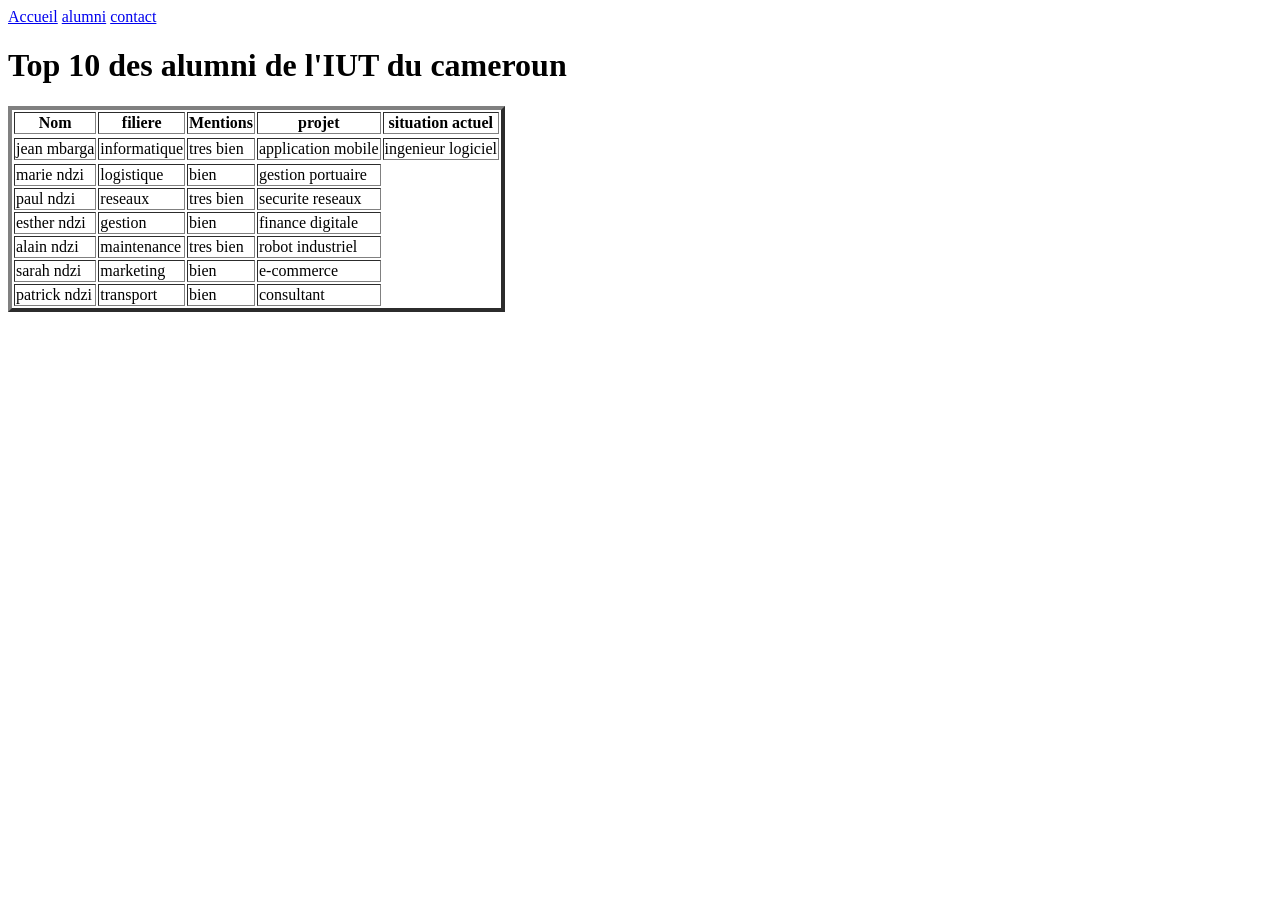
<file: alumni.html>
<!DOCTYPE html>
<html>
    <head>
        <title>Alumni IUT</title>
    </head>
    <body>
        <nav>
            <a href="index.html">Accueil</a>
            <a href="alumni.html">alumni</a>
            <a href="contact.html">contact</a>
                </nav>
                <h1>Top 10 des alumni de l'IUT du cameroun</h1>
                <table border="4">
                <tr>
                    <th>Nom</th>
                    <th>filiere</th>
                    <th>Mentions</th>
                    <th>projet</th>
                    <th>situation actuel</th>
                    </tr>
                    <tr>
                        <tr><td>jean mbarga </td><td> informatique</td><td> tres bien <td> application mobile <td> ingenieur logiciel </td></tr>
                    </tr>
                    <tr>
                       <tr> <td>marie ndzi</td><td>logistique</td><td>bien</td><td>gestion portuaire</td>
                       </tr> 
                       <tr> <td>paul ndzi</td><td>reseaux</td><td>tres bien </td><td>securite reseaux</td>
                        </tr>
                        <tr><td>esther ndzi</td><td>gestion</td><td>bien</td><td>finance digitale</td>
                            </tr>
                            <tr><td>alain ndzi</td><td>maintenance</td><td>tres bien</td><td>robot industriel</td>
                                </tr>
                                <tr><td>sarah ndzi </td><td>marketing</td><td>bien</td><td>e-commerce</td>
                    </tr>
                    <tr><td>patrick ndzi</td><td>transport</td><td>bien</td><td>consultant</td>
                    </tr>
                </table>
    </body>
</html>
</file>
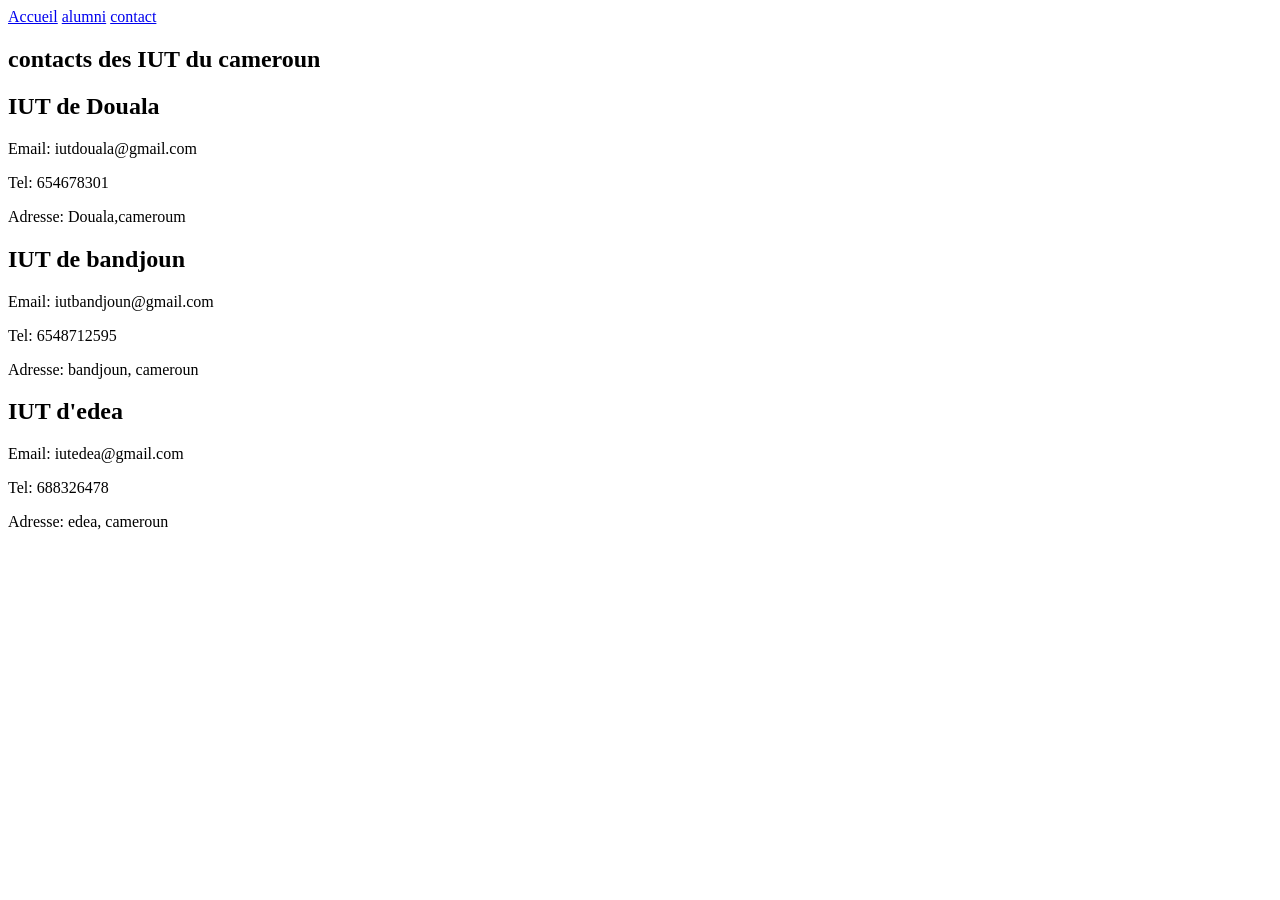
<file: contact.html>
<!DOCTYPE html>
<html lang="fr">
    <head>
        <title>contact</title>
    </head>
    <body>
        <nav>
        <a href="index.html">Accueil</a>
        <a href="alumni.html">alumni</a>
        <a href="contact.html">contact</a>
        <h1>contacts des IUT du cameroun</h1>
        </nav>
        <h2>IUT de Douala</h2>
        <p>Email: iutdouala@gmail.com</p>
        <p>Tel: 654678301</p>
        <p>Adresse: Douala,cameroum</p>
        <h2>IUT de bandjoun</h2>
        <p>Email: iutbandjoun@gmail.com</p>
        <p>Tel: 6548712595</p>
        <p>Adresse: bandjoun, cameroun</p>
        <h2>IUT d'edea</h2>
        <p>Email: iutedea@gmail.com</p>
        <p>Tel: 688326478</p>
        <p>Adresse: edea, cameroun</p>
       
        
    </body>
</html>
</file>
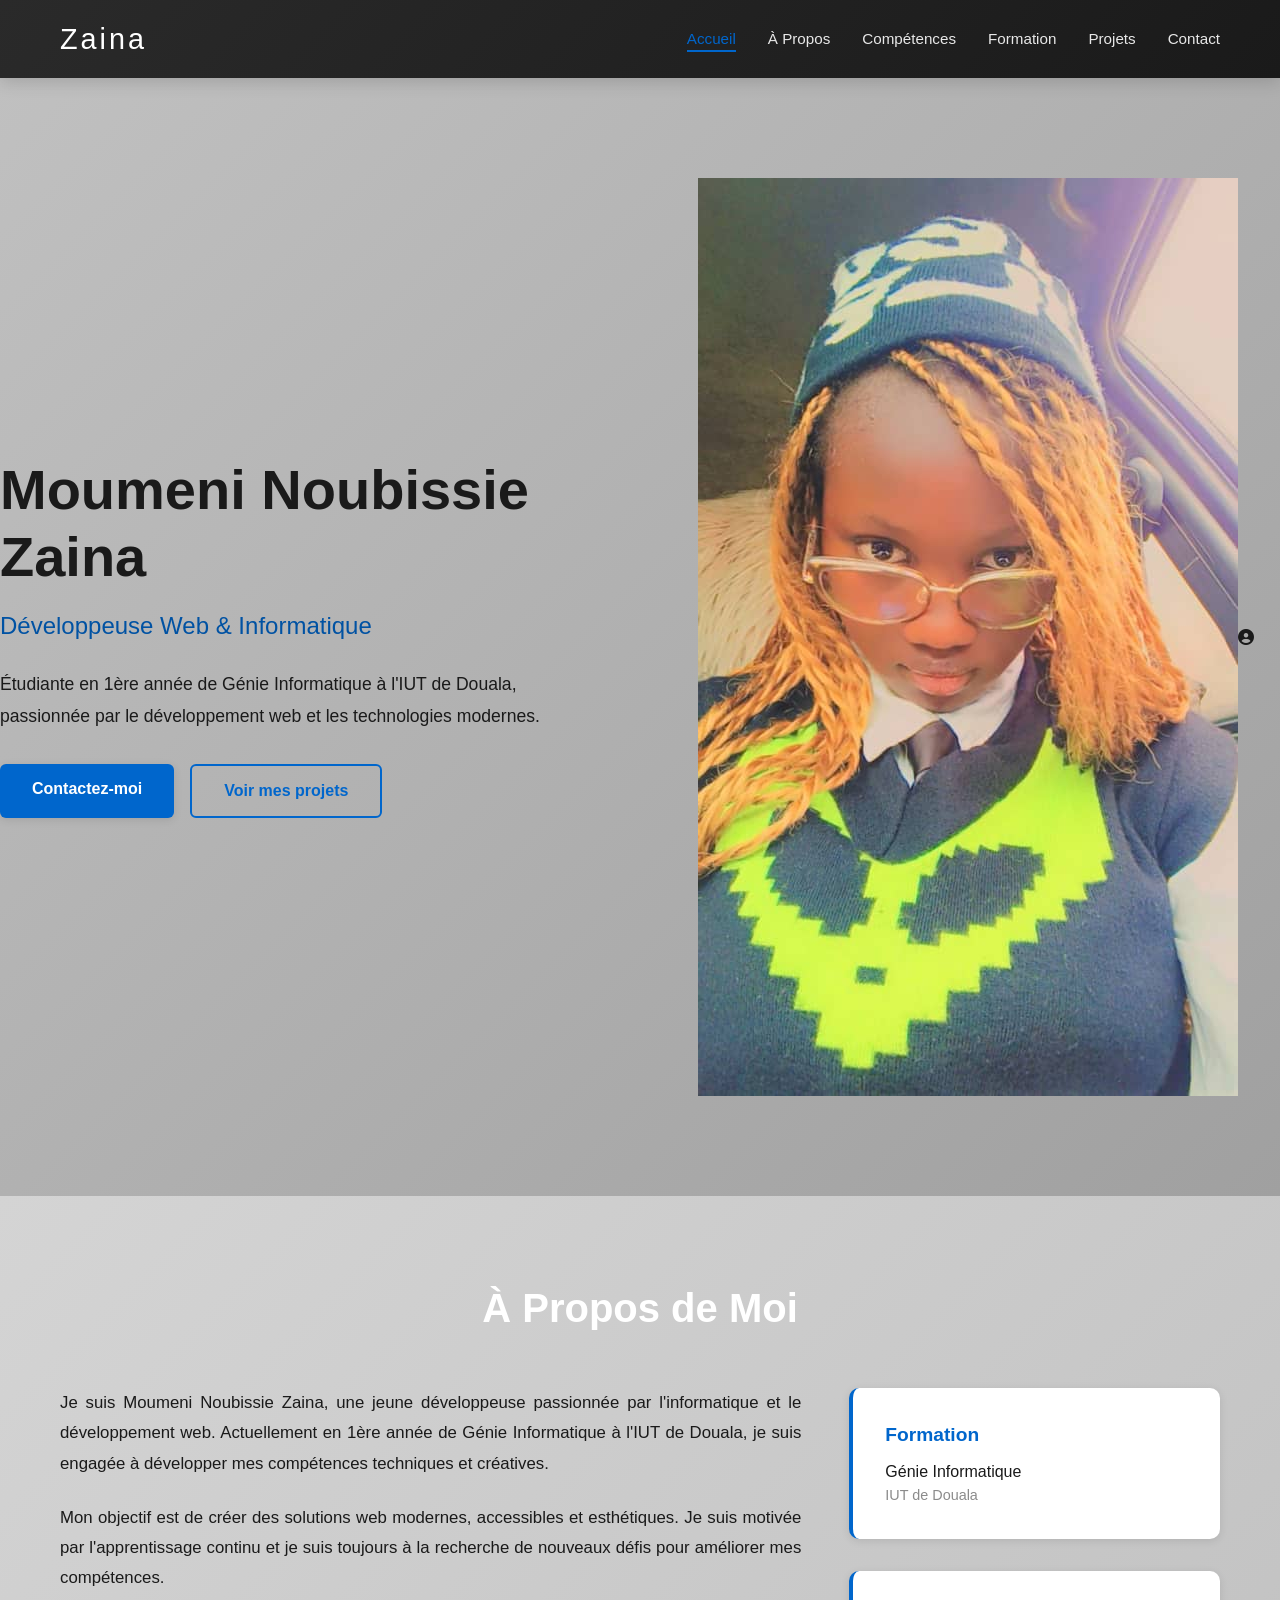
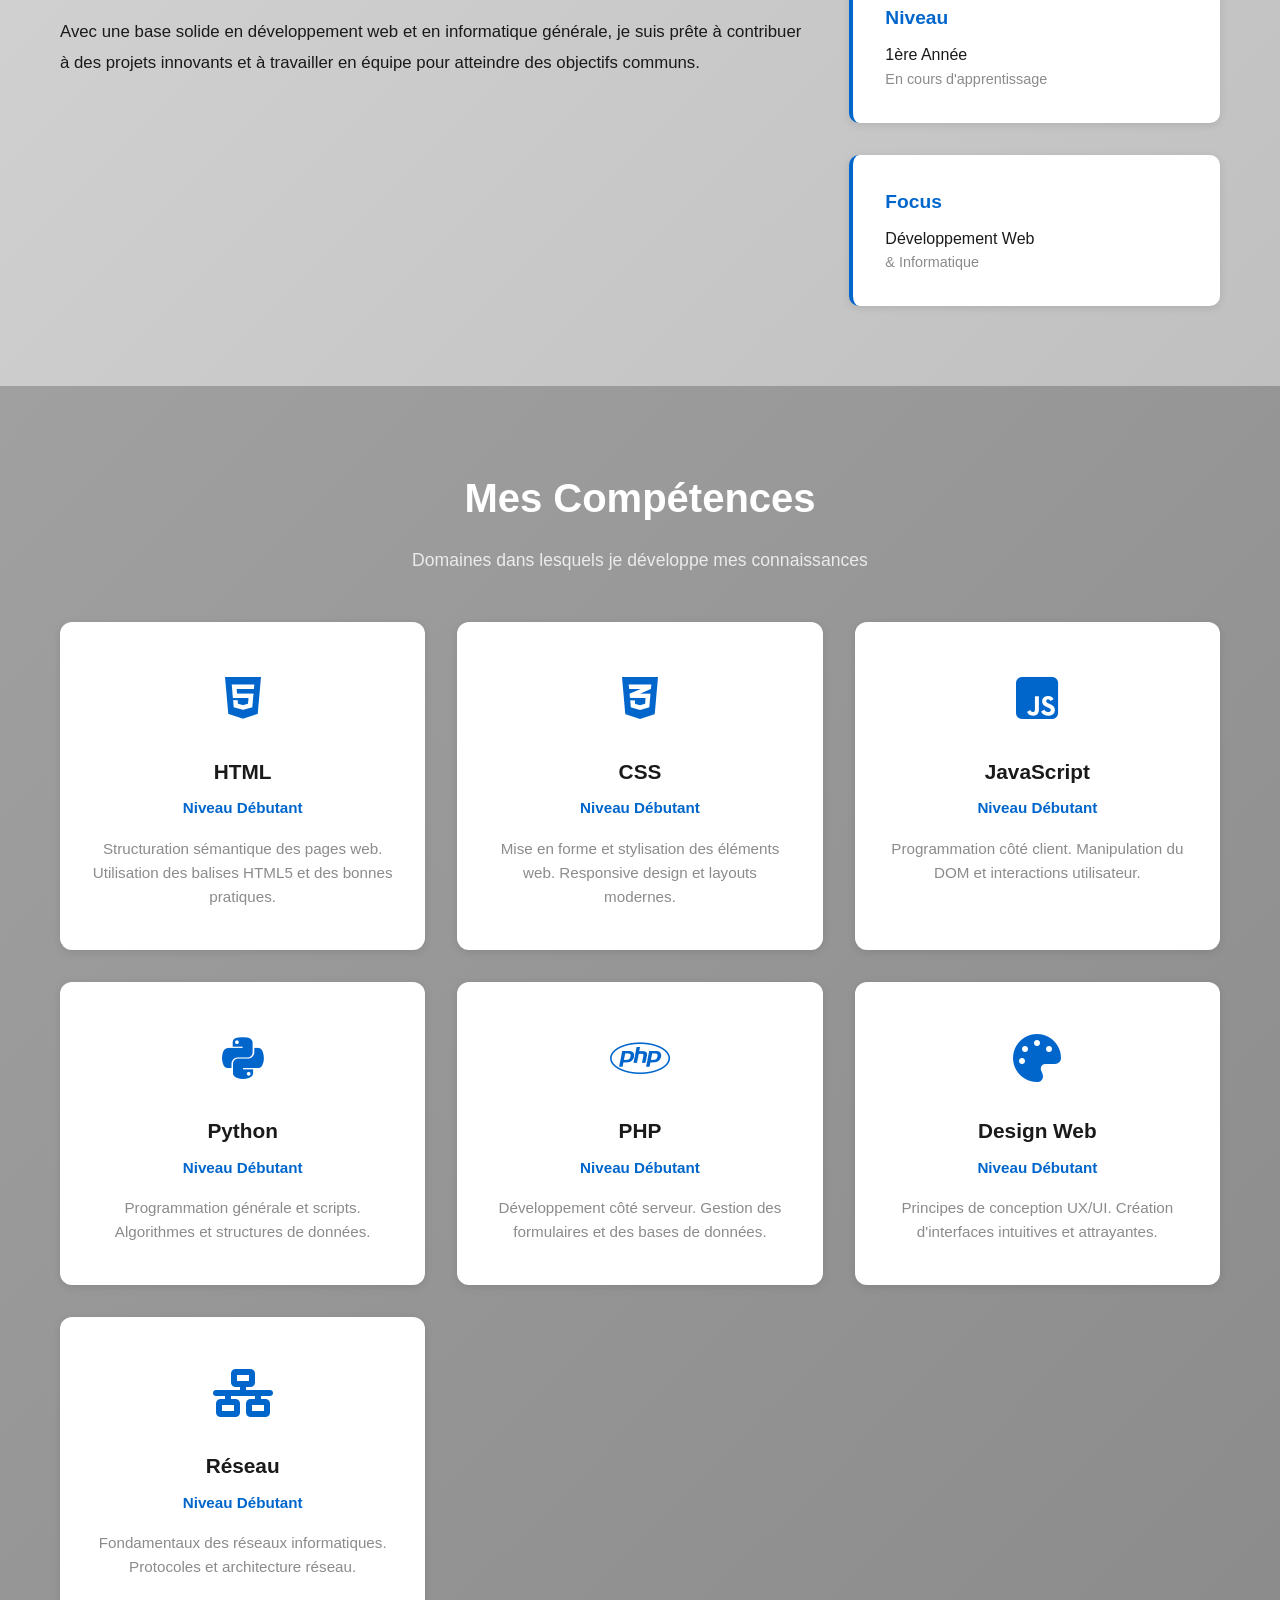
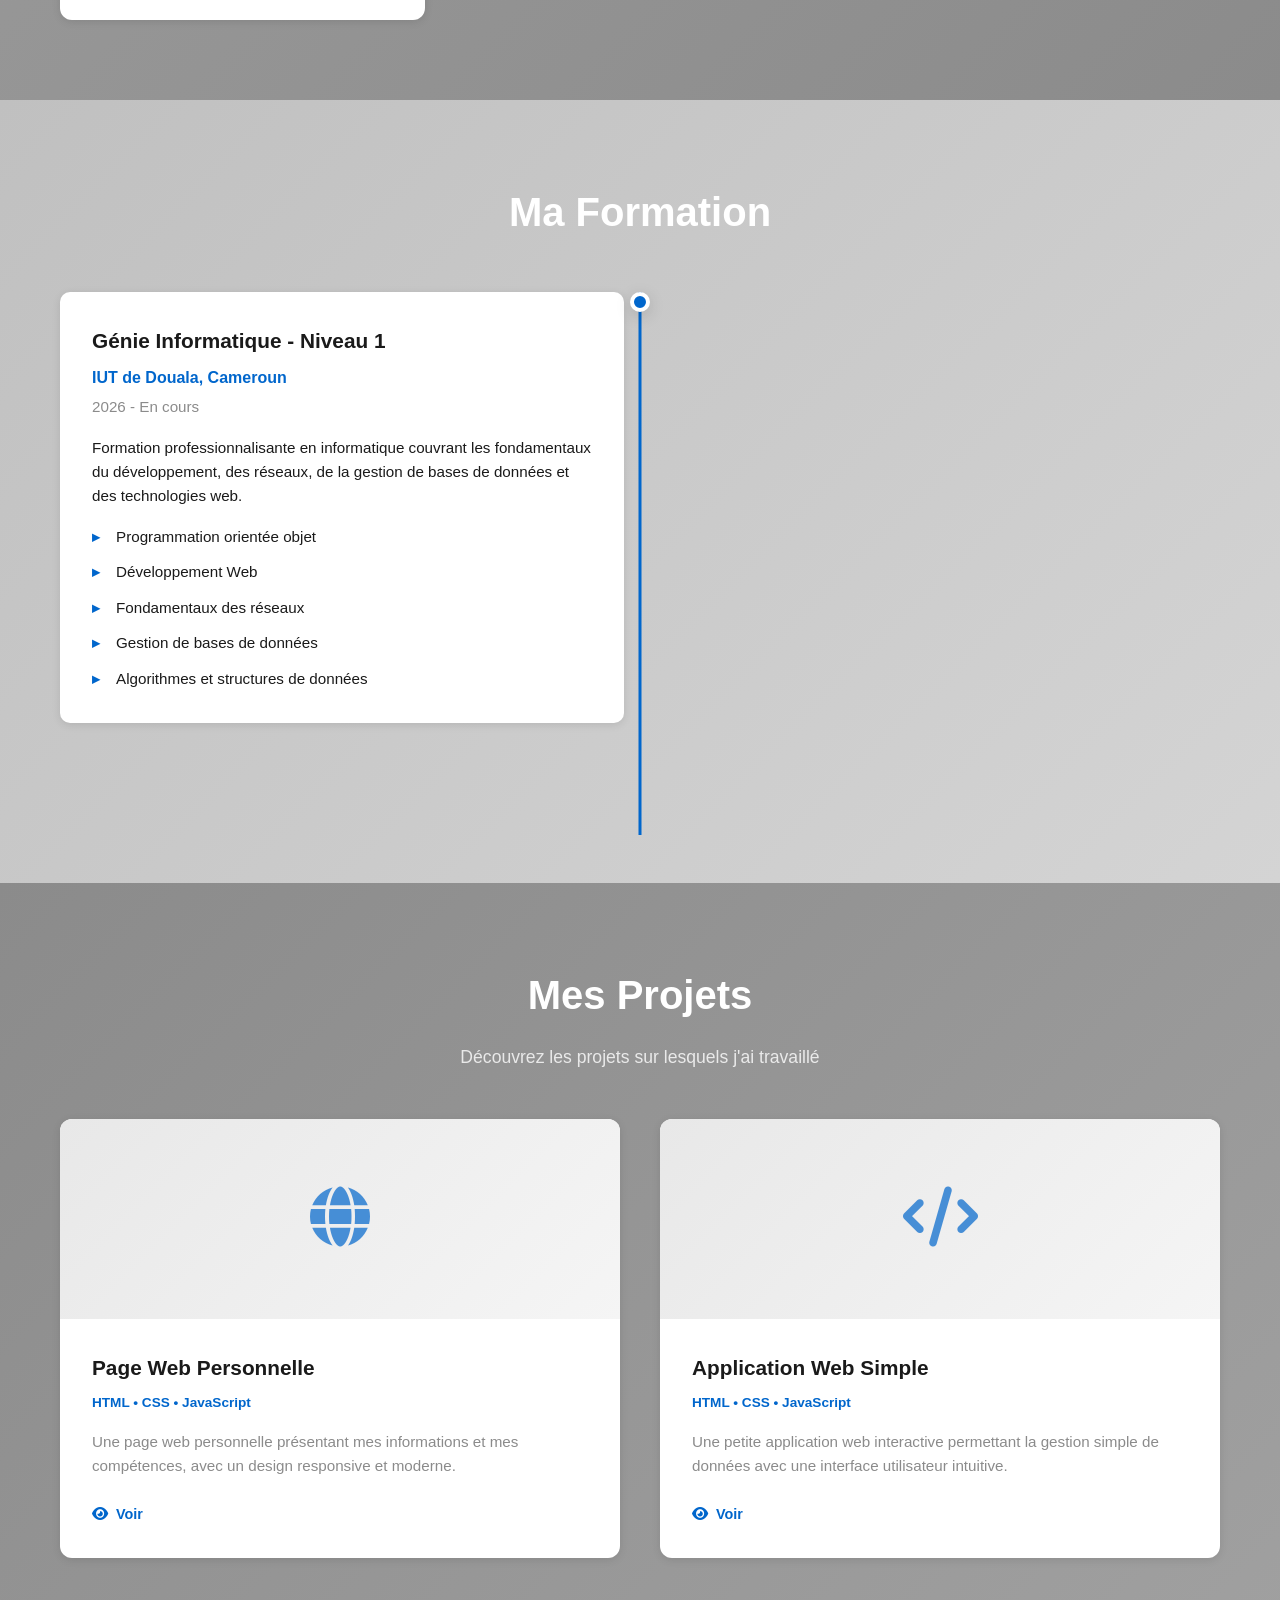
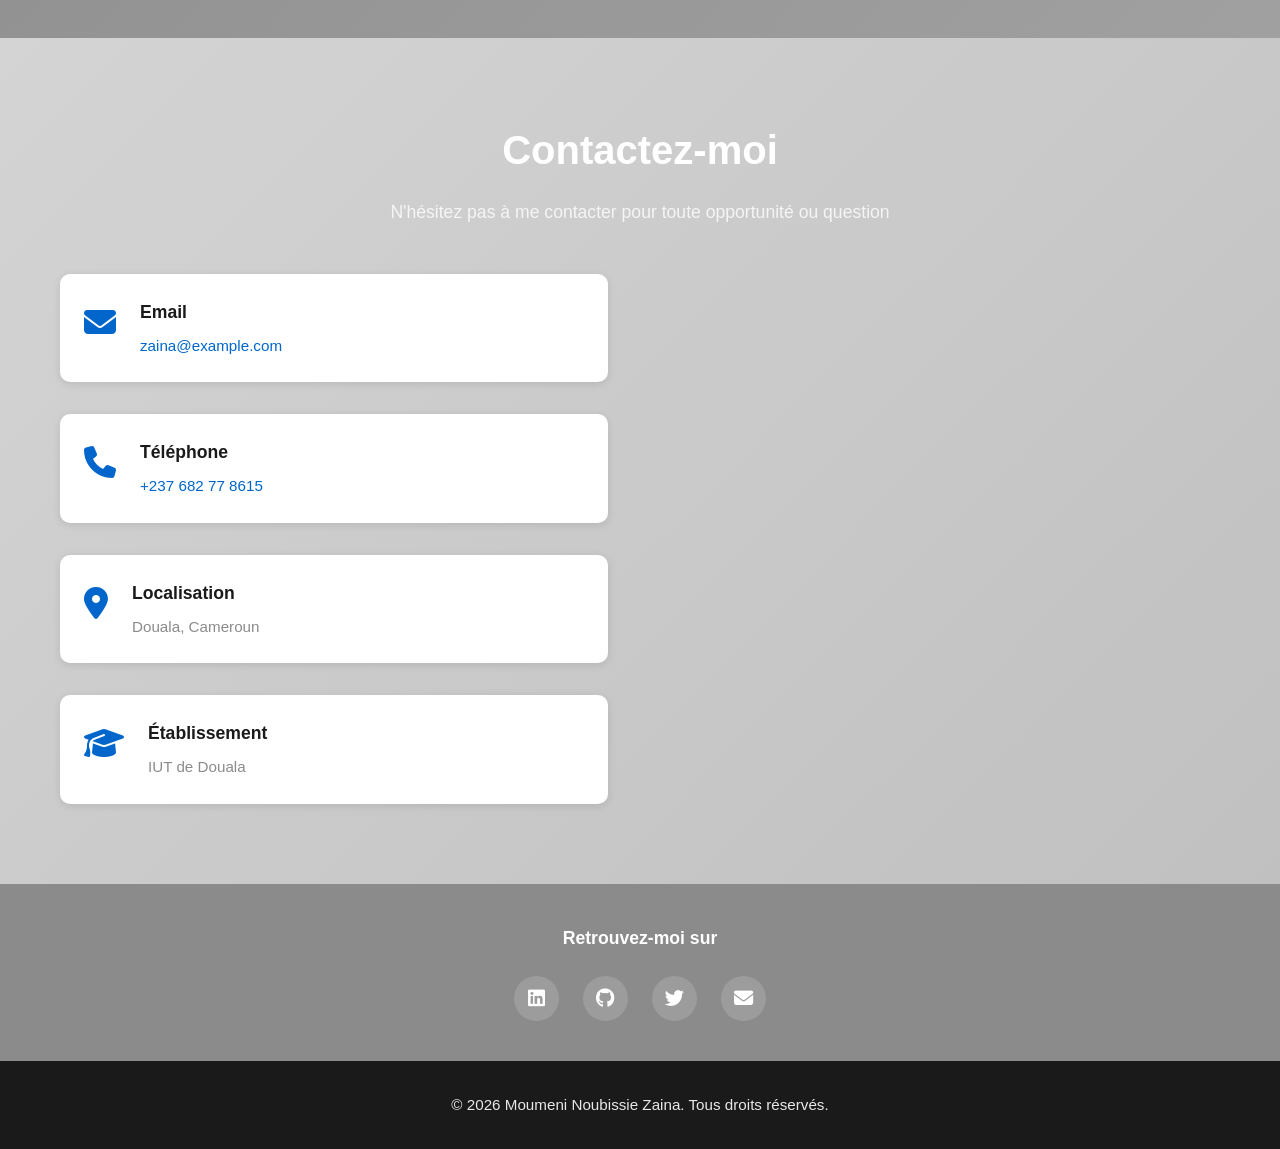
<file: inde.html>
<!DOCTYPE html>
<html lang="fr">
<head>
    <meta charset="UTF-8">
    <meta name="viewport" content="width=device-width, initial-scale=1.0">
    <title>Moumeni Noubissie Zaina - Portfolio</title>
    <link rel="stylesheet" href="assets/css/style.css">
    <link rel="stylesheet" href="https://cdnjs.cloudflare.com/ajax/libs/font-awesome/6.4.0/css/all.min.css">
</head>
<body>
    <!-- Navigation -->
    <nav class="navbar">
        <div class="container">
            <div class="logo">
                <h1>Zaina</h1>
            </div>
            <ul class="nav-links">
                <li><a href="#accueil" class="nav-link active">Accueil</a></li>
                <li><a href="#a-propos" class="nav-link">À Propos</a></li>
                <li><a href="#competences" class="nav-link">Compétences</a></li>
                <li><a href="#formation" class="nav-link">Formation</a></li>
                <li><a href="#projets" class="nav-link">Projets</a></li>
                <li><a href="#contact" class="nav-link">Contact</a></li>
            </ul>
        </div>
    </nav>

    <!-- Section Accueil -->
    <section id="accueil" class="hero">
        <div class="hero-content">
            <div class="hero-text">
                <h1 class="title">Moumeni Noubissie Zaina</h1>
                <p class="subtitle">Développeuse Web & Informatique</p>
                <p class="description">
                    Étudiante en 1ère année de Génie Informatique à l'IUT de Douala, passionnée par le développement web et les technologies modernes.
                </p>
                <div class="cta-buttons">
                    <a href="#contact" class="btn btn-primary">Contactez-moi</a>
                    <a href="#projets" class="btn btn-secondary">Voir mes projets</a>
                </div>
            </div>
            <div class="hero-image">
                <img src="dialane.jpeg" alt="ma photo">
                    <i class="fas fa-user-circle"></i>
                </div>
            </div>
        </div>
    </section>

    <!-- Section À Propos -->
    <section id="a-propos" class="about">
        <div class="container">
            <h2 class="section-title">À Propos de Moi</h2>
            <div class="about-content">
                <div class="about-text">
                    <p>
                        Je suis Moumeni Noubissie Zaina, une jeune développeuse passionnée par l'informatique et le développement web. 
                        Actuellement en 1ère année de Génie Informatique à l'IUT de Douala, je suis engagée à développer mes compétences 
                        techniques et créatives.
                    </p>
                    <p>
                        Mon objectif est de créer des solutions web modernes, accessibles et esthétiques. Je suis motivée par l'apprentissage 
                        continu et je suis toujours à la recherche de nouveaux défis pour améliorer mes compétences.
                    </p>
                    <p>
                        Avec une base solide en développement web et en informatique générale, je suis prête à contribuer à des projets 
                        innovants et à travailler en équipe pour atteindre des objectifs communs.
                    </p>
                </div>
                <div class="about-stats">
                    <div class="stat-item">
                        <h3>Formation</h3>
                        <p>Génie Informatique</p>
                        <p class="small">IUT de Douala</p>
                    </div>
                    <div class="stat-item">
                        <h3>Niveau</h3>
                        <p>1ère Année</p>
                        <p class="small">En cours d'apprentissage</p>
                    </div>
                    <div class="stat-item">
                        <h3>Focus</h3>
                        <p>Développement Web</p>
                        <p class="small">& Informatique</p>
                    </div>
                </div>
            </div>
        </div>
    </section>

    <!-- Section Compétences -->
    <section id="competences" class="skills">
        <div class="container">
            <h2 class="section-title">Mes Compétences</h2>
            <p class="section-subtitle">Domaines dans lesquels je développe mes connaissances</p>
            
            <div class="skills-grid">
                <!-- HTML -->
                <div class="skill-card">
                    <div class="skill-icon">
                        <i class="fab fa-html5"></i>
                    </div>
                    <h3>HTML</h3>
                    <p class="skill-status">Niveau Débutant</p>
                    <p class="skill-description">
                        Structuration sémantique des pages web. Utilisation des balises HTML5 et des bonnes pratiques.
                    </p>
                </div>

                <!-- CSS -->
                <div class="skill-card">
                    <div class="skill-icon">
                        <i class="fab fa-css3-alt"></i>
                    </div>
                    <h3>CSS</h3>
                    <p class="skill-status">Niveau Débutant</p>
                    <p class="skill-description">
                        Mise en forme et stylisation des éléments web. Responsive design et layouts modernes.
                    </p>
                </div>

                <!-- JavaScript -->
                <div class="skill-card">
                    <div class="skill-icon">
                        <i class="fab fa-js-square"></i>
                    </div>
                    <h3>JavaScript</h3>
                    <p class="skill-status">Niveau Débutant</p>
                    <p class="skill-description">
                        Programmation côté client. Manipulation du DOM et interactions utilisateur.
                    </p>
                </div>

                <!-- Python -->
                <div class="skill-card">
                    <div class="skill-icon">
                        <i class="fab fa-python"></i>
                    </div>
                    <h3>Python</h3>
                    <p class="skill-status">Niveau Débutant</p>
                    <p class="skill-description">
                        Programmation générale et scripts. Algorithmes et structures de données.
                    </p>
                </div>

                <!-- PHP -->
                <div class="skill-card">
                    <div class="skill-icon">
                        <i class="fab fa-php"></i>
                    </div>
                    <h3>PHP</h3>
                    <p class="skill-status">Niveau Débutant</p>
                    <p class="skill-description">
                        Développement côté serveur. Gestion des formulaires et des bases de données.
                    </p>
                </div>

                <!-- Design Web -->
                <div class="skill-card">
                    <div class="skill-icon">
                        <i class="fas fa-palette"></i>
                    </div>
                    <h3>Design Web</h3>
                    <p class="skill-status">Niveau Débutant</p>
                    <p class="skill-description">
                        Principes de conception UX/UI. Création d'interfaces intuitives et attrayantes.
                    </p>
                </div>

                <!-- Réseau -->
                <div class="skill-card">
                    <div class="skill-icon">
                        <i class="fas fa-network-wired"></i>
                    </div>
                    <h3>Réseau</h3>
                    <p class="skill-status">Niveau Débutant</p>
                    <p class="skill-description">
                        Fondamentaux des réseaux informatiques. Protocoles et architecture réseau.
                    </p>
                </div>
            </div>
        </div>
    </section>

    <!-- Section Formation -->
    <section id="formation" class="education">
        <div class="container">
            <h2 class="section-title">Ma Formation</h2>
            
            <div class="timeline">
                <div class="timeline-item">
                    <div class="timeline-marker"></div>
                    <div class="timeline-content">
                        <h3>Génie Informatique - Niveau 1</h3>
                        <p class="school">IUT de Douala, Cameroun</p>
                        <p class="year">2026 - En cours</p>
                        <p class="description">
                            Formation professionnalisante en informatique couvrant les fondamentaux du développement, 
                            des réseaux, de la gestion de bases de données et des technologies web.
                        </p>
                        <ul class="courses-list">
                            <li>Programmation orientée objet</li>
                            <li>Développement Web</li>
                            <li>Fondamentaux des réseaux</li>
                            <li>Gestion de bases de données</li>
                            <li>Algorithmes et structures de données</li>
                        </ul>
                    </div>
                </div>
            </div>
        </div>
    </section>

    <!-- Section Projets -->
    <section id="projets" class="projects">
        <div class="container">
            <h2 class="section-title">Mes Projets</h2>
            <p class="section-subtitle">Découvrez les projets sur lesquels j'ai travaillé</p>
            
            <div class="projects-grid">
                <!-- Projet 1 -->
                <div class="project-card">
                    <div class="project-image">
                        <div class="image-placeholder-project">
                            <i class="fas fa-globe"></i>
                           
                        </div>
                    </div>
                    <div class="project-content">
                        <h3>Page Web Personnelle</h3>
                        <p class="tech-stack">HTML • CSS • JavaScript</p>
                        <p class="project-description">
                            Une page web personnelle présentant mes informations et mes compétences, 
                            avec un design responsive et moderne.
                        </p>
                        <div class="project-links">
                            <a href="site.html" class="link-btn"><i class="fas fa-eye"></i> Voir</a>
                        </div>
                    </div>
                </div>

                <!-- Projet 2 -->
                <div class="project-card">
                    <div class="project-image">
                        <div class="image-placeholder-project">
                            <i class="fas fa-code"></i>
                        </div>
                    </div>
                    <div class="project-content">
                        <h3>Application Web Simple</h3>
                        <p class="tech-stack">HTML • CSS • JavaScript</p>
                        <p class="project-description">
                            Une petite application web interactive permettant la gestion simple de données 
                            avec une interface utilisateur intuitive.
                        </p>
                        <div class="project-links">
                            <a href="cadre_1.png" class="link-btn"><i class="fas fa-eye"></i> Voir</a>
                        </div>
                    </div>
                </div>

                
               
                </div>
            </div>
        </div>
    </section>

    <!-- Section Contact -->
    <section id="contact" class="contact">
        <div class="container">
            <h2 class="section-title">Contactez-moi</h2>
            <p class="section-subtitle">N'hésitez pas à me contacter pour toute opportunité ou question</p>
            
            <div class="contact-content">
                <div class="contact-info">
                    <div class="contact-item">
                        <div class="contact-icon">
                            <i class="fas fa-envelope"></i>
                        </div>
                        <div class="contact-details">
                            <h3>Email</h3>
                            <p><a href="mailto:zaina@example.com">zaina@example.com</a></p>
                        </div>
                    </div>

                    <div class="contact-item">
                        <div class="contact-icon">
                            <i class="fas fa-phone"></i>
                        </div>
                        <div class="contact-details">
                            <h3>Téléphone</h3>
                            <p><a href="tel:+237682778615">+237 682 77 8615</a></p>
                        </div>
                    </div>

                    <div class="contact-item">
                        <div class="contact-icon">
                            <i class="fas fa-map-marker-alt"></i>
                        </div>
                        <div class="contact-details">
                            <h3>Localisation</h3>
                            <p>Douala, Cameroun</p>
                        </div>
                    </div>

                    <div class="contact-item">
                        <div class="contact-icon">
                            <i class="fas fa-graduation-cap"></i>
                        </div>
                        <div class="contact-details">
                            <h3>Établissement</h3>
                            <p>IUT de Douala</p>
                        </div>
                    </div>
                </div>

            </div>
        </div>
    </section>

    <!-- Réseaux Sociaux -->
    <section class="social-links">
        <div class="container">
            <div class="social-wrapper">
                <h3>Retrouvez-moi sur</h3>
                <div class="social-icons">
                    <a href="#" class="social-icon" title="LinkedIn"><i class="fab fa-linkedin"></i></a>
                    <a href="#" class="social-icon" title="GitHub"><i class="fab fa-github"></i></a>
                    <a href="#" class="social-icon" title="Twitter"><i class="fab fa-twitter"></i></a>
                    <a href="#" class="social-icon" title="Email"><i class="fas fa-envelope"></i></a>
                </div>
            </div>
        </div>
    </section>

    <!-- Footer -->
    <footer class="footer">
        <div class="container">
            <p>&copy; 2026 Moumeni Noubissie Zaina. Tous droits réservés.</p>
        </div>
    </footer>

    <script src="assets/js/script.js"></script>
</body>
</html>
</file>
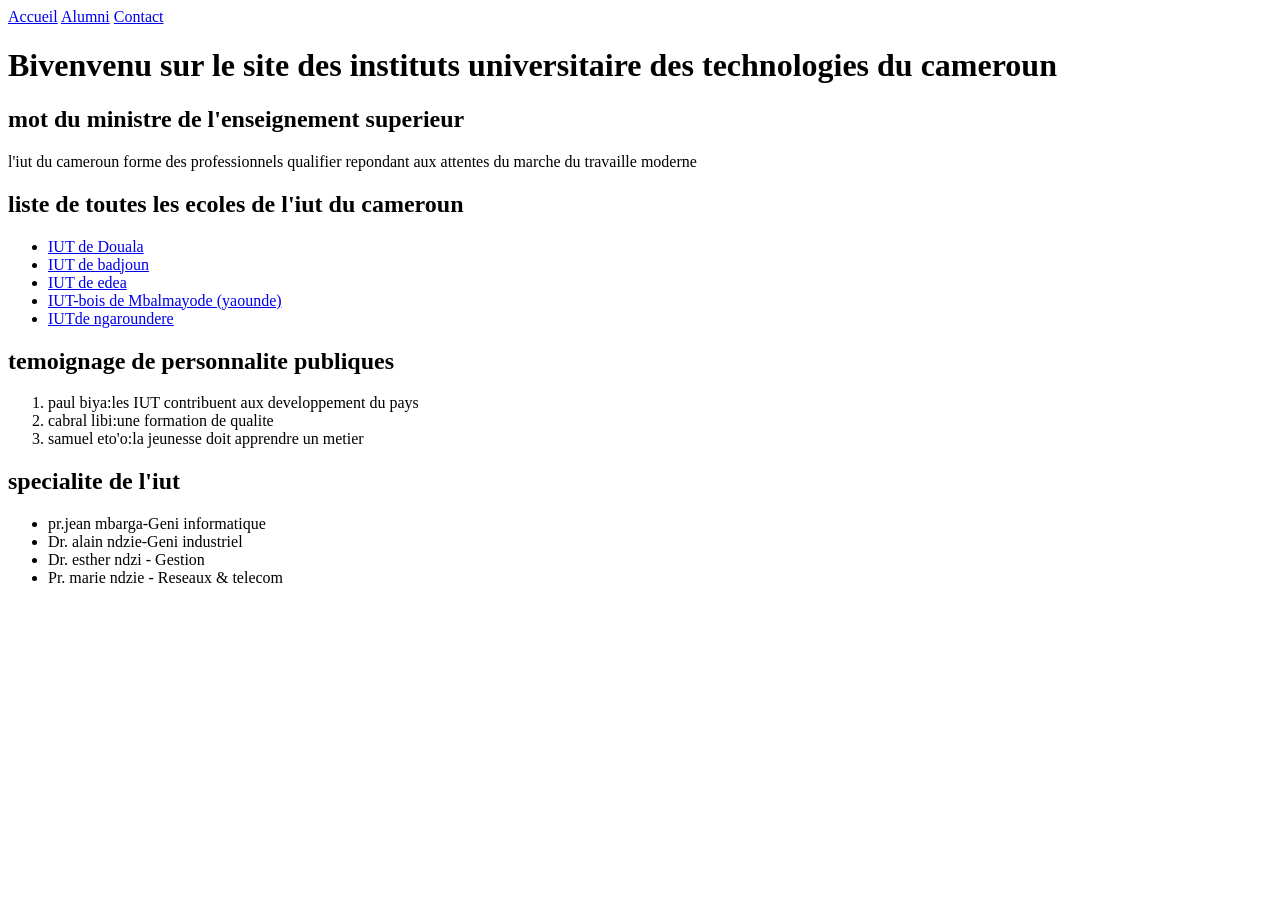
<file: site.html>
<!DOCTYPE html>
<html lang="fr">
    <head>
  <title > IUT cameroun</title> 
    </head>
    <body>
      <!--barre de navigation--> 
      <nav>
      <a href="index.html"> Accueil</a>
      <a href="alumni.html">Alumni</a>
      <a href="contact.html">Contact</a>
      </nav>
        <h1>Bivenvenu sur le site des instituts universitaire des technologies du cameroun</h1> 
        <h2>mot du ministre de l'enseignement superieur</h2>
        <p>l'iut du cameroun forme des professionnels qualifier repondant aux attentes du marche du travaille moderne</p>
        <h2>liste de toutes les ecoles de l'iut du cameroun</h2>
        <ul>
          <li><a href="iut_douala.html">IUT de Douala</a></li>
          <li><a href="IUT_badjoun.html">IUT de badjoun</a></li>
          <li><a href="IUT_edea.html">IUT de edea</a></li>
          <li><a href="IUT_yaounde.html">IUT-bois de Mbalmayode (yaounde)</a></li>
          <li><a href="IUT_ngaoundere">IUTde ngaroundere</a></li>
        </ul>
        <h2>temoignage de personnalite publiques </h2>
        <ol>
          <li>paul biya:les IUT contribuent aux developpement du pays</li>
          <li>cabral libi:une formation de qualite</li>
          <li>samuel eto'o:la jeunesse doit apprendre un metier</li>
        </ol>
        <h2>specialite de l'iut</h2>
        <ul>
          <li>pr.jean mbarga-Geni informatique</li>
          <li>Dr. alain ndzie-Geni industriel</li>
          <li>Dr. esther ndzi - Gestion</li>
          <li> Pr. marie ndzie - Reseaux & telecom </li>
        </ul>
    </body>
</html>
</file>
<file: assets/css/style.css>
.nav-links {
    display: none; /* Cache le menu PC */
  }
  
  .projects-grid {
    grid-template-columns: 1fr; /* 1 seule colonne */
  }
}

/* TELEPHONE */
@media screen and (max-width: 480px) {
  h1 {
    font-size: 28px;
  }
  
  .container {
    padding: 0 15px;
  }
}
/* ============================================
   VARIABLES GLOBALES
   ============================================ */
:root {
    --color-primary: #0066cc;
    --color-primary-light: #3385dd;
    --color-dark: #1a1a1a;
    --color-gray: #8b8b8b;
    --color-gray-light: #e8e8e8;
    --color-gray-lighter: #f5f5f5;
    --color-white: #ffffff;
    --color-accent: #0052a3;
    
    --font-primary: 'Segoe UI', Tahoma, Geneva, Verdana, sans-serif;
    --font-secondary: 'Georgia', serif;
    
    --shadow-light: 0 2px 8px rgba(0, 0, 0, 0.1);
    --shadow-medium: 0 4px 16px rgba(0, 0, 0, 0.15);
    --shadow-heavy: 0 8px 24px rgba(0, 0, 0, 0.2);
    
    --transition: all 0.3s ease;
}

/* ============================================
   STYLES GLOBAUX
   ============================================ */
* {
    margin: 0;
    padding: 0;
    box-sizing: border-box;
}

html {
    scroll-behavior: smooth;
}

body {
    font-family: var(--font-primary);
    color: var(--color-dark);
    background-color: #d4d4d4;
    line-height: 1.6;
    overflow-x: hidden;
}

.container {
    max-width: 1200px;
    margin: 0 auto;
    padding: 0 20px;
}

/* ============================================
   NAVIGATION
   ============================================ */
.navbar {
    background: linear-gradient(135deg, #2a2a2a 0%, #1a1a1a 100%);
    padding: 1rem 0;
    position: sticky;
    top: 0;
    z-index: 1000;
    box-shadow: var(--shadow-medium);
}

.navbar .container {
    display: flex;
    justify-content: space-between;
    align-items: center;
}

.logo h1 {
    font-size: 1.8rem;
    font-weight: 300;
    color: var(--color-white);
    letter-spacing: 3px;
}

.nav-links {
    display: flex;
    list-style: none;
    gap: 2rem;
}

.nav-link {
    color: var(--color-gray-light);
    text-decoration: none;
    font-size: 0.95rem;
    transition: var(--transition);
    position: relative;
    padding-bottom: 5px;
}

.nav-link:hover,
.nav-link.active {
    color: var(--color-primary);
}

.nav-link::after {
    content: '';
    position: absolute;
    bottom: 0;
    left: 0;
    width: 0;
    height: 2px;
    background: var(--color-primary);
    transition: var(--transition);
}

.nav-link:hover::after,
.nav-link.active::after {
    width: 100%;
}

/* ============================================
   SECTION HÉRO
   ============================================ */
.hero {
    background: linear-gradient(135deg, #c0c0c0 0%, #a0a0a0 100%);
    padding: 100px 0;
    min-height: calc(100vh - 80px);
    display: flex;
    align-items: center;
}

.hero-content {
    display: grid;
    grid-template-columns: 1fr 1fr;
    gap: 4rem;
    align-items: center;
}

.hero-text {
    animation: slideInLeft 0.8s ease-out;
}

.title {
    font-size: 3.5rem;
    font-weight: 700;
    color: var(--color-dark);
    margin-bottom: 1rem;
    line-height: 1.2;
}

.subtitle {
    font-size: 1.5rem;
    color: var(--color-accent);
    font-weight: 500;
    margin-bottom: 1.5rem;
}

.description {
    font-size: 1.1rem;
    color: var(--color-dark);
    margin-bottom: 2rem;
    line-height: 1.8;
}

.cta-buttons {
    display: flex;
    gap: 1rem;
    flex-wrap: wrap;
}

.btn {
    padding: 12px 32px;
    border: none;
    border-radius: 6px;
    font-size: 1rem;
    font-weight: 600;
    cursor: pointer;
    text-decoration: none;
    transition: var(--transition);
    display: inline-block;
    text-align: center;
}

.btn-primary {
    background: var(--color-primary);
    color: var(--color-white);
    box-shadow: var(--shadow-light);
}

.btn-primary:hover {
    background: var(--color-accent);
    transform: translateY(-2px);
    box-shadow: var(--shadow-medium);
}

.btn-secondary {
    background: transparent;
    color: var(--color-primary);
    border: 2px solid var(--color-primary);
}

.btn-secondary:hover {
    background: var(--color-primary);
    color: var(--color-white);
    transform: translateY(-2px);
}

.hero-image {
    display: flex;
    justify-content: center;
    align-items: center;
    animation: slideInRight 0.8s ease-out;
}

.image-placeholder {
    width: 300px;
    height: 300px;
    background: linear-gradient(135deg, #ffffff 0%, #f0f0f0 100%);
    border-radius: 20px;
    display: flex;
    align-items: center;
    justify-content: center;
    font-size: 120px;
    color: var(--color-primary);
    box-shadow: var(--shadow-heavy);
    border: 3px solid var(--color-white);
}

/* ============================================
   SECTION À PROPOS
   ============================================ */
.about {
    padding: 80px 0;
    background: linear-gradient(135deg, #d4d4d4 0%, #c0c0c0 100%);
}

.about-content {
    display: grid;
    grid-template-columns: 2fr 1fr;
    gap: 3rem;
    margin-top: 3rem;
}

.about-text {
    display: flex;
    flex-direction: column;
    gap: 1.5rem;
}

.about-text p {
    font-size: 1.05rem;
    color: var(--color-dark);
    line-height: 1.8;
    text-align: justify;
}

.about-stats {
    display: grid;
    grid-template-columns: 1fr;
    gap: 2rem;
}

.stat-item {
    background: var(--color-white);
    padding: 2rem;
    border-radius: 10px;
    box-shadow: var(--shadow-light);
    border-left: 4px solid var(--color-primary);
    transition: var(--transition);
}

.stat-item:hover {
    transform: translateY(-5px);
    box-shadow: var(--shadow-medium);
}

.stat-item h3 {
    color: var(--color-primary);
    margin-bottom: 0.5rem;
    font-size: 1.2rem;
}

.stat-item p {
    color: var(--color-dark);
    font-weight: 500;
}

.stat-item .small {
    font-size: 0.9rem;
    color: var(--color-gray);
    font-weight: normal;
}

/* ============================================
   SECTION COMPÉTENCES
   ============================================ */
.skills {
    padding: 80px 0;
    background: linear-gradient(135deg, #a0a0a0 0%, #8b8b8b 100%);
}

.section-title {
    font-size: 2.5rem;
    font-weight: 700;
    color: var(--color-white);
    text-align: center;
    margin-bottom: 1rem;
}

.section-subtitle {
    font-size: 1.1rem;
    color: rgba(255, 255, 255, 0.8);
    text-align: center;
    margin-bottom: 3rem;
}

.skills-grid {
    display: grid;
    grid-template-columns: repeat(auto-fit, minmax(300px, 1fr));
    gap: 2rem;
}

.skill-card {
    background: var(--color-white);
    padding: 2.5rem 2rem;
    border-radius: 12px;
    box-shadow: var(--shadow-light);
    text-align: center;
    transition: var(--transition);
    cursor: pointer;
}

.skill-card:hover {
    transform: translateY(-10px);
    box-shadow: var(--shadow-heavy);
    border-top: 4px solid var(--color-primary);
}

.skill-icon {
    font-size: 3rem;
    color: var(--color-primary);
    margin-bottom: 1rem;
}

.skill-card h3 {
    font-size: 1.3rem;
    color: var(--color-dark);
    margin-bottom: 0.5rem;
    font-weight: 600;
}

.skill-status {
    color: var(--color-primary);
    font-weight: 600;
    font-size: 0.95rem;
    margin-bottom: 1rem;
}

.skill-description {
    color: var(--color-gray);
    font-size: 0.95rem;
    line-height: 1.6;
}

/* ============================================
   SECTION FORMATION
   ============================================ */
.education {
    padding: 80px 0;
    background: linear-gradient(135deg, #c0c0c0 0%, #d4d4d4 100%);
}

.timeline {
    position: relative;
    padding: 2rem 0;
}

.timeline::before {
    content: '';
    position: absolute;
    left: 50%;
    transform: translateX(-50%);
    width: 3px;
    height: 100%;
    background: var(--color-primary);
}

.timeline-item {
    display: grid;
    grid-template-columns: 1fr 1fr;
    gap: 2rem;
    margin-bottom: 3rem;
    position: relative;
}

.timeline-item:nth-child(even) {
    direction: rtl;
}

.timeline-item:nth-child(even) .timeline-content {
    direction: ltr;
}

.timeline-marker {
    position: absolute;
    left: 50%;
    top: 0;
    transform: translateX(-50%);
    width: 20px;
    height: 20px;
    background: var(--color-primary);
    border: 4px solid var(--color-white);
    border-radius: 50%;
    box-shadow: var(--shadow-medium);
}

.timeline-content {
    background: var(--color-white);
    padding: 2rem;
    border-radius: 10px;
    box-shadow: var(--shadow-light);
}

.timeline-content h3 {
    color: var(--color-dark);
    font-size: 1.3rem;
    margin-bottom: 0.5rem;
}

.timeline-content .school {
    color: var(--color-primary);
    font-weight: 600;
    margin-bottom: 0.3rem;
}

.timeline-content .year {
    color: var(--color-gray);
    font-size: 0.95rem;
    margin-bottom: 1rem;
}

.timeline-content .description {
    color: var(--color-dark);
    margin-bottom: 1rem;
    font-size: 0.95rem;
    line-height: 1.6;
}

.courses-list {
    list-style: none;
    display: grid;
    grid-template-columns: 1fr;
    gap: 0.7rem;
}

.courses-list li {
    color: var(--color-dark);
    font-size: 0.95rem;
    padding-left: 1.5rem;
    position: relative;
}

.courses-list li::before {
    content: '▸';
    position: absolute;
    left: 0;
    color: var(--color-primary);
    font-weight: bold;
}

/* ============================================
   SECTION PROJETS
   ============================================ */
.projects {
    padding: 80px 0;
    background: linear-gradient(135deg, #8b8b8b 0%, #a0a0a0 100%);
}

.projects-grid {
    display: grid;
    grid-template-columns: repeat(auto-fit, minmax(280px, 1fr));
    gap: 2.5rem;
    margin-top: 3rem;
}

.project-card {
    background: var(--color-white);
    border-radius: 12px;
    overflow: hidden;
    box-shadow: var(--shadow-light);
    transition: var(--transition);
    display: flex;
    flex-direction: column;
}

.project-card:hover {
    transform: translateY(-10px);
    box-shadow: var(--shadow-heavy);
}

.project-image {
    width: 100%;
    height: 200px;
    background: linear-gradient(135deg, #e8e8e8 0%, #f5f5f5 100%);
    display: flex;
    align-items: center;
    justify-content: center;
    overflow: hidden;
}

.image-placeholder-project {
    font-size: 60px;
    color: var(--color-primary);
    opacity: 0.7;
}

.project-content {
    padding: 2rem;
    display: flex;
    flex-direction: column;
    flex-grow: 1;
}

.project-content h3 {
    color: var(--color-dark);
    font-size: 1.3rem;
    margin-bottom: 0.5rem;
}

.tech-stack {
    color: var(--color-primary);
    font-size: 0.85rem;
    font-weight: 600;
    margin-bottom: 1rem;
}

.project-description {
    color: var(--color-gray);
    font-size: 0.95rem;
    margin-bottom: 1.5rem;
    flex-grow: 1;
    line-height: 1.6;
}

.project-links {
    display: flex;
    gap: 1rem;
}

.link-btn {
    color: var(--color-primary);
    text-decoration: none;
    font-weight: 600;
    font-size: 0.9rem;
    display: inline-flex;
    align-items: center;
    gap: 0.5rem;
    transition: var(--transition);
}

.link-btn:hover {
    color: var(--color-accent);
    transform: translateX(5px);
}

/* ============================================
   SECTION CONTACT
   ============================================ */
.contact {
    padding: 80px 0;
    background: linear-gradient(135deg, #d4d4d4 0%, #c0c0c0 100%);
}

.contact-content {
    display: grid;
    grid-template-columns: 1fr 1fr;
    gap: 4rem;
    margin-top: 3rem;
}

.contact-info {
    display: grid;
    grid-template-columns: 1fr;
    gap: 2rem;
}

.contact-item {
    display: flex;
    gap: 1.5rem;
    background: var(--color-white);
    padding: 1.5rem;
    border-radius: 10px;
    box-shadow: var(--shadow-light);
    transition: var(--transition);
}

.contact-item:hover {
    transform: translateY(-5px);
    box-shadow: var(--shadow-medium);
}

.contact-icon {
    font-size: 2rem;
    color: var(--color-primary);
    flex-shrink: 0;
}

.contact-details h3 {
    color: var(--color-dark);
    margin-bottom: 0.5rem;
    font-size: 1.1rem;
}

.contact-details p {
    color: var(--color-gray);
    font-size: 0.95rem;
}

.contact-details a {
    color: var(--color-primary);
    text-decoration: none;
    transition: var(--transition);
}

.contact-details a:hover {
    color: var(--color-accent);
    text-decoration: underline;
}

.contact-form {
    background: var(--color-white);
    padding: 2rem;
    border-radius: 10px;
    box-shadow: var(--shadow-light);
}

.form-group {
    margin-bottom: 1.5rem;
}

.form-group label {
    display: block;
    margin-bottom: 0.5rem;
    color: var(--color-dark);
    font-weight: 600;
    font-size: 0.95rem;
}

.form-group input,
.form-group textarea {
    width: 100%;
    padding: 12px;
    border: 2px solid var(--color-gray-light);
    border-radius: 6px;
    font-family: var(--font-primary);
    font-size: 0.95rem;
    transition: var(--transition);
}

.form-group input:focus,
.form-group textarea:focus {
    outline: none;
    border-color: var(--color-primary);
    box-shadow: 0 0 0 3px rgba(0, 102, 204, 0.1);
}

.form-group textarea {
    resize: vertical;
}

/* ============================================
   RÉSEAUX SOCIAUX
   ============================================ */
.social-links {
    padding: 40px 0;
    background: #8b8b8b;
    text-align: center;
}

.social-wrapper h3 {
    color: var(--color-white);
    margin-bottom: 1.5rem;
    font-size: 1.1rem;
}

.social-icons {
    display: flex;
    justify-content: center;
    gap: 1.5rem;
}

.social-icon {
    width: 45px;
    height: 45px;
    background: rgba(255, 255, 255, 0.15);
    border-radius: 50%;
    display: flex;
    align-items: center;
    justify-content: center;
    font-size: 1.2rem;
    color: var(--color-white);
    text-decoration: none;
    transition: var(--transition);
    border: 2px solid transparent;
}

.social-icon:hover {
    background: var(--color-primary);
    color: var(--color-white);
    transform: translateY(-5px);
    border-color: var(--color-white);
}

/* ============================================
   FOOTER
   ============================================ */
.footer {
    background: #1a1a1a;
    color: var(--color-gray-light);
    text-align: center;
    padding: 2rem 0;
    font-size: 0.95rem;
}

.footer p {
    margin: 0;
}

/* ============================================
   ANIMATIONS
   ============================================ */
@keyframes slideInLeft {
    from {
        opacity: 0;
        transform: translateX(-50px);
    }
    to {
        opacity: 1;
        transform: translateX(0);
    }
}

@keyframes slideInRight {
    from {
        opacity: 0;
        transform: translateX(50px);
    }
    to {
        opacity: 1;
        transform: translateX(0);
    }
}

/* ============================================
   RESPONSIVE DESIGN
   ============================================ */
@media (max-width: 768px) {
    .nav-links {
        gap: 1rem;
        font-size: 0.85rem;
    }

    .hero-content {
        grid-template-columns: 1fr;
        gap: 2rem;
    }

    .title {
        font-size: 2.5rem;
    }

    .subtitle {
        font-size: 1.2rem;
    }

    .about-content {
        grid-template-columns: 1fr;
    }

    .timeline::before {
        left: 15px;
    }

    .timeline-item {
        grid-template-columns: 1fr;
    }

    .timeline-item:nth-child(even) {
        direction: ltr;
    }

    .timeline-marker {
        left: 15px;
    }

    .timeline-content {
        grid-column: 1;
    }

    .contact-content {
        grid-template-columns: 1fr;
        gap: 2rem;
    }

    .projects-grid {
        grid-template-columns: 1fr;
    }

    .skills-grid {
        grid-template-columns: 1fr;
    }

    .cta-buttons {
        flex-direction: column;
    }

    .btn {
        width: 100%;
    }

    .hero-image {
        margin-top: 2rem;
    }

    .image-placeholder {
        width: 250px;
        height: 250px;
        font-size: 80px;
    }
}

@media (max-width: 480px) {
    .logo h1 {
        font-size: 1.3rem;
    }

    .nav-links {
        gap: 0.5rem;
        font-size: 0.75rem;
    }

    .title {
        font-size: 2rem;
    }

    .subtitle {
        font-size: 1rem;
    }

    .section-title {
        font-size: 1.8rem;
    }

    .hero {
        padding: 60px 0;
    }

    .skills-grid,
    .projects-grid {
        grid-template-columns: 1fr;
    }

    .social-icons {
        gap: 1rem;
    }

    .image-placeholder {
        width: 200px;
        height: 200px;
        font-size: 60px;
    }
</file>
<file: portfolio-zaina/assets/css/style.css>
/* ============================================
   VARIABLES GLOBALES
   ============================================ */
:root {
    --color-primary: #0066cc;
    --color-primary-light: #3385dd;
    --color-dark: #1a1a1a;
    --color-gray: #8b8b8b;
    --color-gray-light: #e8e8e8;
    --color-gray-lighter: #f5f5f5;
    --color-white: #ffffff;
    --color-accent: #0052a3;
    
    --font-primary: 'Segoe UI', Tahoma, Geneva, Verdana, sans-serif;
    --font-secondary: 'Georgia', serif;
    
    --shadow-light: 0 2px 8px rgba(0, 0, 0, 0.1);
    --shadow-medium: 0 4px 16px rgba(0, 0, 0, 0.15);
    --shadow-heavy: 0 8px 24px rgba(0, 0, 0, 0.2);
    
    --transition: all 0.3s ease;
}

/* ============================================
   STYLES GLOBAUX
   ============================================ */
* {
    margin: 0;
    padding: 0;
    box-sizing: border-box;
}

html {
    scroll-behavior: smooth;
}

body {
    font-family: var(--font-primary);
    color: var(--color-dark);
    background-color: #d4d4d4;
    line-height: 1.6;
    overflow-x: hidden;
}

.container {
    max-width: 1200px;
    margin: 0 auto;
    padding: 0 20px;
}

/* ============================================
   NAVIGATION
   ============================================ */
.navbar {
    background: linear-gradient(135deg, #2a2a2a 0%, #1a1a1a 100%);
    padding: 1rem 0;
    position: sticky;
    top: 0;
    z-index: 1000;
    box-shadow: var(--shadow-medium);
}

.navbar .container {
    display: flex;
    justify-content: space-between;
    align-items: center;
}

.logo h1 {
    font-size: 1.8rem;
    font-weight: 300;
    color: var(--color-white);
    letter-spacing: 3px;
}

.nav-links {
    display: flex;
    list-style: none;
    gap: 2rem;
}

.nav-link {
    color: var(--color-gray-light);
    text-decoration: none;
    font-size: 0.95rem;
    transition: var(--transition);
    position: relative;
    padding-bottom: 5px;
}

.nav-link:hover,
.nav-link.active {
    color: var(--color-primary);
}

.nav-link::after {
    content: '';
    position: absolute;
    bottom: 0;
    left: 0;
    width: 0;
    height: 2px;
    background: var(--color-primary);
    transition: var(--transition);
}

.nav-link:hover::after,
.nav-link.active::after {
    width: 100%;
}

/* ============================================
   SECTION HÉRO
   ============================================ */
.hero {
    background: linear-gradient(135deg, #c0c0c0 0%, #a0a0a0 100%);
    padding: 100px 0;
    min-height: calc(100vh - 80px);
    display: flex;
    align-items: center;
}

.hero-content {
    display: grid;
    grid-template-columns: 1fr 1fr;
    gap: 4rem;
    align-items: center;
}

.hero-text {
    animation: slideInLeft 0.8s ease-out;
}

.title {
    font-size: 3.5rem;
    font-weight: 700;
    color: var(--color-dark);
    margin-bottom: 1rem;
    line-height: 1.2;
}

.subtitle {
    font-size: 1.5rem;
    color: var(--color-accent);
    font-weight: 500;
    margin-bottom: 1.5rem;
}

.description {
    font-size: 1.1rem;
    color: var(--color-dark);
    margin-bottom: 2rem;
    line-height: 1.8;
}

.cta-buttons {
    display: flex;
    gap: 1rem;
    flex-wrap: wrap;
}

.btn {
    padding: 12px 32px;
    border: none;
    border-radius: 6px;
    font-size: 1rem;
    font-weight: 600;
    cursor: pointer;
    text-decoration: none;
    transition: var(--transition);
    display: inline-block;
    text-align: center;
}

.btn-primary {
    background: var(--color-primary);
    color: var(--color-white);
    box-shadow: var(--shadow-light);
}

.btn-primary:hover {
    background: var(--color-accent);
    transform: translateY(-2px);
    box-shadow: var(--shadow-medium);
}

.btn-secondary {
    background: transparent;
    color: var(--color-primary);
    border: 2px solid var(--color-primary);
}

.btn-secondary:hover {
    background: var(--color-primary);
    color: var(--color-white);
    transform: translateY(-2px);
}

.hero-image {
    display: flex;
    justify-content: center;
    align-items: center;
    animation: slideInRight 0.8s ease-out;
}

.image-placeholder {
    width: 300px;
    height: 300px;
    background: linear-gradient(135deg, #ffffff 0%, #f0f0f0 100%);
    border-radius: 20px;
    display: flex;
    align-items: center;
    justify-content: center;
    font-size: 120px;
    color: var(--color-primary);
    box-shadow: var(--shadow-heavy);
    border: 3px solid var(--color-white);
}

/* ============================================
   SECTION À PROPOS
   ============================================ */
.about {
    padding: 80px 0;
    background: linear-gradient(135deg, #d4d4d4 0%, #c0c0c0 100%);
}

.about-content {
    display: grid;
    grid-template-columns: 2fr 1fr;
    gap: 3rem;
    margin-top: 3rem;
}

.about-text {
    display: flex;
    flex-direction: column;
    gap: 1.5rem;
}

.about-text p {
    font-size: 1.05rem;
    color: var(--color-dark);
    line-height: 1.8;
    text-align: justify;
}

.about-stats {
    display: grid;
    grid-template-columns: 1fr;
    gap: 2rem;
}

.stat-item {
    background: var(--color-white);
    padding: 2rem;
    border-radius: 10px;
    box-shadow: var(--shadow-light);
    border-left: 4px solid var(--color-primary);
    transition: var(--transition);
}

.stat-item:hover {
    transform: translateY(-5px);
    box-shadow: var(--shadow-medium);
}

.stat-item h3 {
    color: var(--color-primary);
    margin-bottom: 0.5rem;
    font-size: 1.2rem;
}

.stat-item p {
    color: var(--color-dark);
    font-weight: 500;
}

.stat-item .small {
    font-size: 0.9rem;
    color: var(--color-gray);
    font-weight: normal;
}

/* ============================================
   SECTION COMPÉTENCES
   ============================================ */
.skills {
    padding: 80px 0;
    background: linear-gradient(135deg, #a0a0a0 0%, #8b8b8b 100%);
}

.section-title {
    font-size: 2.5rem;
    font-weight: 700;
    color: var(--color-white);
    text-align: center;
    margin-bottom: 1rem;
}

.section-subtitle {
    font-size: 1.1rem;
    color: rgba(255, 255, 255, 0.8);
    text-align: center;
    margin-bottom: 3rem;
}

.skills-grid {
    display: grid;
    grid-template-columns: repeat(auto-fit, minmax(300px, 1fr));
    gap: 2rem;
}

.skill-card {
    background: var(--color-white);
    padding: 2.5rem 2rem;
    border-radius: 12px;
    box-shadow: var(--shadow-light);
    text-align: center;
    transition: var(--transition);
    cursor: pointer;
}

.skill-card:hover {
    transform: translateY(-10px);
    box-shadow: var(--shadow-heavy);
    border-top: 4px solid var(--color-primary);
}

.skill-icon {
    font-size: 3rem;
    color: var(--color-primary);
    margin-bottom: 1rem;
}

.skill-card h3 {
    font-size: 1.3rem;
    color: var(--color-dark);
    margin-bottom: 0.5rem;
    font-weight: 600;
}

.skill-status {
    color: var(--color-primary);
    font-weight: 600;
    font-size: 0.95rem;
    margin-bottom: 1rem;
}

.skill-description {
    color: var(--color-gray);
    font-size: 0.95rem;
    line-height: 1.6;
}

/* ============================================
   SECTION FORMATION
   ============================================ */
.education {
    padding: 80px 0;
    background: linear-gradient(135deg, #c0c0c0 0%, #d4d4d4 100%);
}

.timeline {
    position: relative;
    padding: 2rem 0;
}

.timeline::before {
    content: '';
    position: absolute;
    left: 50%;
    transform: translateX(-50%);
    width: 3px;
    height: 100%;
    background: var(--color-primary);
}

.timeline-item {
    display: grid;
    grid-template-columns: 1fr 1fr;
    gap: 2rem;
    margin-bottom: 3rem;
    position: relative;
}

.timeline-item:nth-child(even) {
    direction: rtl;
}

.timeline-item:nth-child(even) .timeline-content {
    direction: ltr;
}

.timeline-marker {
    position: absolute;
    left: 50%;
    top: 0;
    transform: translateX(-50%);
    width: 20px;
    height: 20px;
    background: var(--color-primary);
    border: 4px solid var(--color-white);
    border-radius: 50%;
    box-shadow: var(--shadow-medium);
}

.timeline-content {
    background: var(--color-white);
    padding: 2rem;
    border-radius: 10px;
    box-shadow: var(--shadow-light);
}

.timeline-content h3 {
    color: var(--color-dark);
    font-size: 1.3rem;
    margin-bottom: 0.5rem;
}

.timeline-content .school {
    color: var(--color-primary);
    font-weight: 600;
    margin-bottom: 0.3rem;
}

.timeline-content .year {
    color: var(--color-gray);
    font-size: 0.95rem;
    margin-bottom: 1rem;
}

.timeline-content .description {
    color: var(--color-dark);
    margin-bottom: 1rem;
    font-size: 0.95rem;
    line-height: 1.6;
}

.courses-list {
    list-style: none;
    display: grid;
    grid-template-columns: 1fr;
    gap: 0.7rem;
}

.courses-list li {
    color: var(--color-dark);
    font-size: 0.95rem;
    padding-left: 1.5rem;
    position: relative;
}

.courses-list li::before {
    content: '▸';
    position: absolute;
    left: 0;
    color: var(--color-primary);
    font-weight: bold;
}

/* ============================================
   SECTION PROJETS
   ============================================ */
.projects {
    padding: 80px 0;
    background: linear-gradient(135deg, #8b8b8b 0%, #a0a0a0 100%);
}

.projects-grid {
    display: grid;
    grid-template-columns: repeat(auto-fit, minmax(280px, 1fr));
    gap: 2.5rem;
    margin-top: 3rem;
}

.project-card {
    background: var(--color-white);
    border-radius: 12px;
    overflow: hidden;
    box-shadow: var(--shadow-light);
    transition: var(--transition);
    display: flex;
    flex-direction: column;
}

.project-card:hover {
    transform: translateY(-10px);
    box-shadow: var(--shadow-heavy);
}

.project-image {
    width: 100%;
    height: 200px;
    background: linear-gradient(135deg, #e8e8e8 0%, #f5f5f5 100%);
    display: flex;
    align-items: center;
    justify-content: center;
    overflow: hidden;
}

.image-placeholder-project {
    font-size: 60px;
    color: var(--color-primary);
    opacity: 0.7;
}

.project-content {
    padding: 2rem;
    display: flex;
    flex-direction: column;
    flex-grow: 1;
}

.project-content h3 {
    color: var(--color-dark);
    font-size: 1.3rem;
    margin-bottom: 0.5rem;
}

.tech-stack {
    color: var(--color-primary);
    font-size: 0.85rem;
    font-weight: 600;
    margin-bottom: 1rem;
}

.project-description {
    color: var(--color-gray);
    font-size: 0.95rem;
    margin-bottom: 1.5rem;
    flex-grow: 1;
    line-height: 1.6;
}

.project-links {
    display: flex;
    gap: 1rem;
}

.link-btn {
    color: var(--color-primary);
    text-decoration: none;
    font-weight: 600;
    font-size: 0.9rem;
    display: inline-flex;
    align-items: center;
    gap: 0.5rem;
    transition: var(--transition);
}

.link-btn:hover {
    color: var(--color-accent);
    transform: translateX(5px);
}

/* ============================================
   SECTION CONTACT
   ============================================ */
.contact {
    padding: 80px 0;
    background: linear-gradient(135deg, #d4d4d4 0%, #c0c0c0 100%);
}

.contact-content {
    display: grid;
    grid-template-columns: 1fr 1fr;
    gap: 4rem;
    margin-top: 3rem;
}

.contact-info {
    display: grid;
    grid-template-columns: 1fr;
    gap: 2rem;
}

.contact-item {
    display: flex;
    gap: 1.5rem;
    background: var(--color-white);
    padding: 1.5rem;
    border-radius: 10px;
    box-shadow: var(--shadow-light);
    transition: var(--transition);
}

.contact-item:hover {
    transform: translateY(-5px);
    box-shadow: var(--shadow-medium);
}

.contact-icon {
    font-size: 2rem;
    color: var(--color-primary);
    flex-shrink: 0;
}

.contact-details h3 {
    color: var(--color-dark);
    margin-bottom: 0.5rem;
    font-size: 1.1rem;
}

.contact-details p {
    color: var(--color-gray);
    font-size: 0.95rem;
}

.contact-details a {
    color: var(--color-primary);
    text-decoration: none;
    transition: var(--transition);
}

.contact-details a:hover {
    color: var(--color-accent);
    text-decoration: underline;
}

.contact-form {
    background: var(--color-white);
    padding: 2rem;
    border-radius: 10px;
    box-shadow: var(--shadow-light);
}

.form-group {
    margin-bottom: 1.5rem;
}

.form-group label {
    display: block;
    margin-bottom: 0.5rem;
    color: var(--color-dark);
    font-weight: 600;
    font-size: 0.95rem;
}

.form-group input,
.form-group textarea {
    width: 100%;
    padding: 12px;
    border: 2px solid var(--color-gray-light);
    border-radius: 6px;
    font-family: var(--font-primary);
    font-size: 0.95rem;
    transition: var(--transition);
}

.form-group input:focus,
.form-group textarea:focus {
    outline: none;
    border-color: var(--color-primary);
    box-shadow: 0 0 0 3px rgba(0, 102, 204, 0.1);
}

.form-group textarea {
    resize: vertical;
}

/* ============================================
   RÉSEAUX SOCIAUX
   ============================================ */
.social-links {
    padding: 40px 0;
    background: #8b8b8b;
    text-align: center;
}

.social-wrapper h3 {
    color: var(--color-white);
    margin-bottom: 1.5rem;
    font-size: 1.1rem;
}

.social-icons {
    display: flex;
    justify-content: center;
    gap: 1.5rem;
}

.social-icon {
    width: 45px;
    height: 45px;
    background: rgba(255, 255, 255, 0.15);
    border-radius: 50%;
    display: flex;
    align-items: center;
    justify-content: center;
    font-size: 1.2rem;
    color: var(--color-white);
    text-decoration: none;
    transition: var(--transition);
    border: 2px solid transparent;
}

.social-icon:hover {
    background: var(--color-primary);
    color: var(--color-white);
    transform: translateY(-5px);
    border-color: var(--color-white);
}

/* ============================================
   FOOTER
   ============================================ */
.footer {
    background: #1a1a1a;
    color: var(--color-gray-light);
    text-align: center;
    padding: 2rem 0;
    font-size: 0.95rem;
}

.footer p {
    margin: 0;
}

/* ============================================
   ANIMATIONS
   ============================================ */
@keyframes slideInLeft {
    from {
        opacity: 0;
        transform: translateX(-50px);
    }
    to {
        opacity: 1;
        transform: translateX(0);
    }
}

@keyframes slideInRight {
    from {
        opacity: 0;
        transform: translateX(50px);
    }
    to {
        opacity: 1;
        transform: translateX(0);
    }
}

/* ============================================
   RESPONSIVE DESIGN
   ============================================ */
@media (max-width: 768px) {
    .nav-links {
        gap: 1rem;
        font-size: 0.85rem;
    }

    .hero-content {
        grid-template-columns: 1fr;
        gap: 2rem;
    }

    .title {
        font-size: 2.5rem;
    }

    .subtitle {
        font-size: 1.2rem;
    }

    .about-content {
        grid-template-columns: 1fr;
    }

    .timeline::before {
        left: 15px;
    }

    .timeline-item {
        grid-template-columns: 1fr;
    }

    .timeline-item:nth-child(even) {
        direction: ltr;
    }

    .timeline-marker {
        left: 15px;
    }

    .timeline-content {
        grid-column: 1;
    }

    .contact-content {
        grid-template-columns: 1fr;
        gap: 2rem;
    }

    .projects-grid {
        grid-template-columns: 1fr;
    }

    .skills-grid {
        grid-template-columns: 1fr;
    }

    .cta-buttons {
        flex-direction: column;
    }

    .btn {
        width: 100%;
    }

    .hero-image {
        margin-top: 2rem;
    }

    .image-placeholder {
        width: 250px;
        height: 250px;
        font-size: 80px;
    }
}

@media (max-width: 480px) {
    .logo h1 {
        font-size: 1.3rem;
    }

    .nav-links {
        gap: 0.5rem;
        font-size: 0.75rem;
    }

    .title {
        font-size: 2rem;
    }

    .subtitle {
        font-size: 1rem;
    }

    .section-title {
        font-size: 1.8rem;
    }

    .hero {
        padding: 60px 0;
    }

    .skills-grid,
    .projects-grid {
        grid-template-columns: 1fr;
    }

    .social-icons {
        gap: 1rem;
    }

    .image-placeholder {
        width: 200px;
        height: 200px;
        font-size: 60px;
    }
}
</file>
